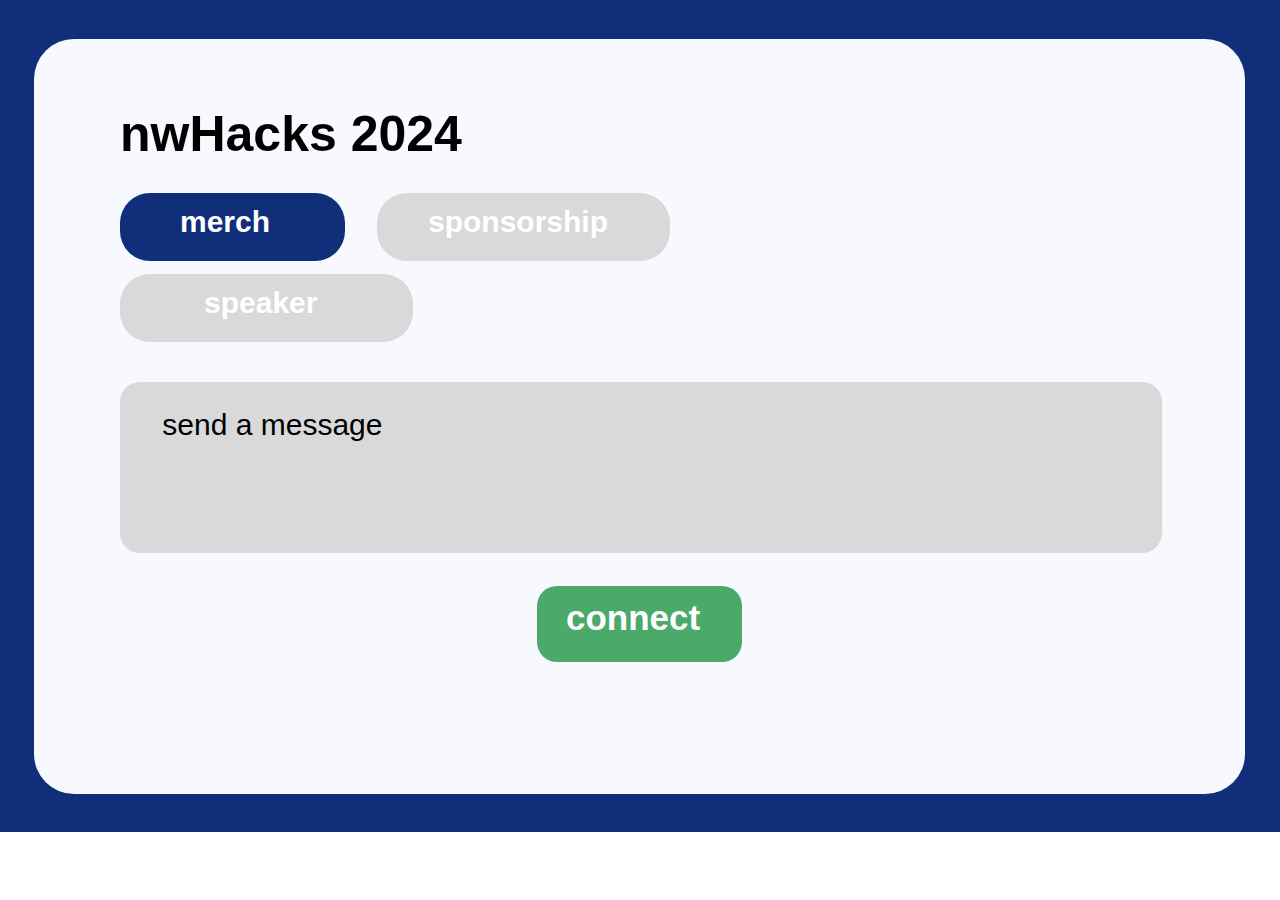
<file: nwHacks_Frontend/Connect.html>
<!DOCTYPE html>
<html lang="en">
  <head>
    <meta charset="UTF-8" />
    <meta http-equiv="X-UA-Compatible" content="IE=edge" />
    <meta name="viewport" content="width=device-width, initial-scale=1.0" />
    <link rel="stylesheet" href="vars.css" />
    <link rel="stylesheet" href="Connect.css" />

    <style>
      a,
      button,
      input,
      select,
      h1,
      h2,
      h3,
      h4,
      h5,
      * {
        box-sizing: border-box;
        margin: 0;
        padding: 0;
        border: none;
        text-decoration: none;
        appearance: none;
        background: none;

        -webkit-font-smoothing: antialiased;
      }
    </style>
    <title>Document</title>
  </head>
  <body>
    <div class="connect">
      <div class="rectangle-23"></div>
      <div class="nw-hacks-2024">nwHacks 2024</div>
      <div class="group-14">
        <div class="rectangle-34"></div>
        <div class="send-a-message">send a message</div>
      </div>
      <div class="group-6">
        <div class="rectangle-33"></div>
        <div class="connect2">connect</div>
      </div>
      <div class="group-10">
        <div class="rectangle-46"></div>
        <div class="merch">merch</div>
      </div>
      <div class="group-11">
        <div class="rectangle-47"></div>
        <div class="sponsorship">sponsorship</div>
      </div>
      <div class="group-13">
        <div class="rectangle-48"></div>
        <div class="group-12">
          <div class="speaker">speaker</div>
        </div>
      </div>
    </div>
  </body>
</html>
</file>
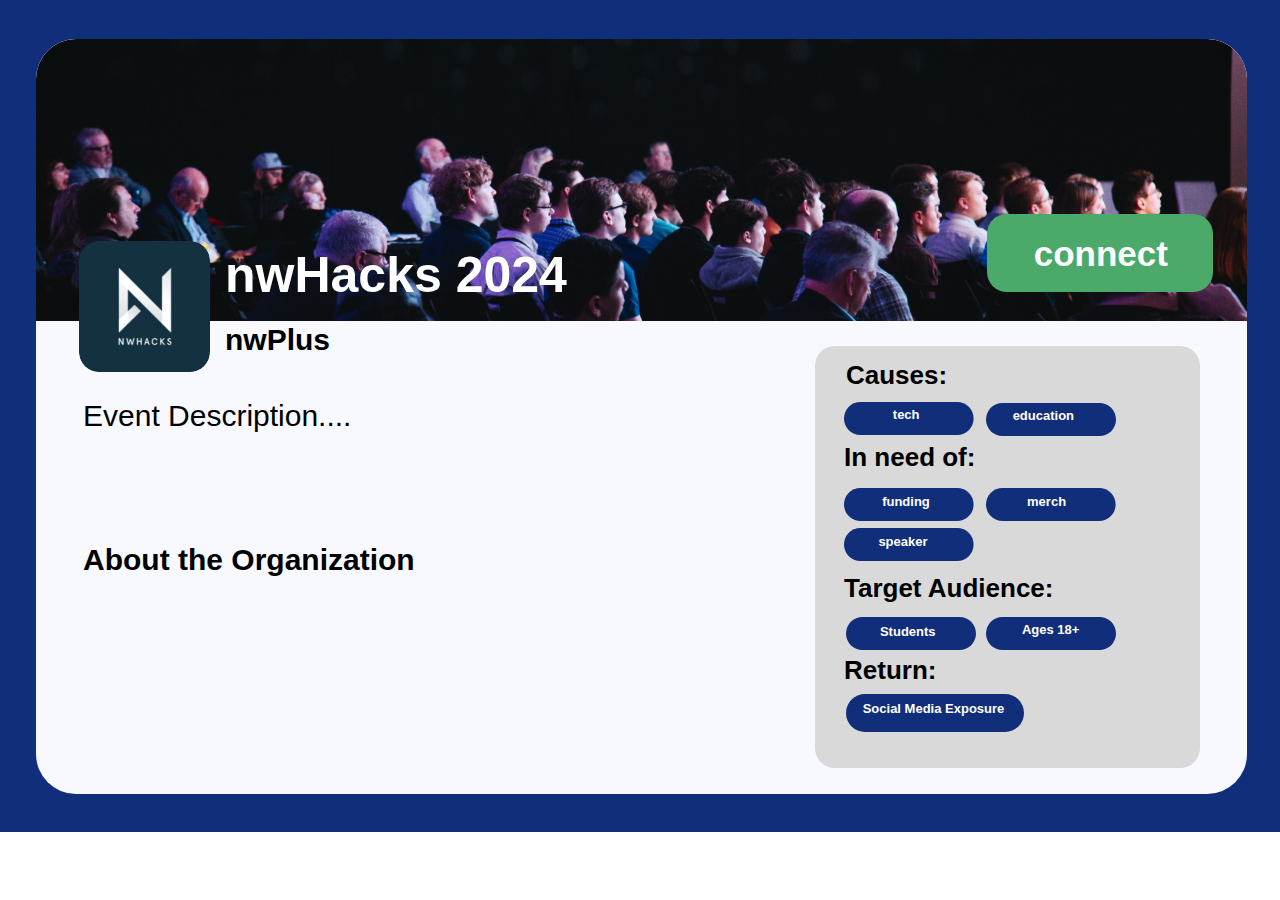
<file: nwHacks_Frontend/Event.html>
<!DOCTYPE html>
<html lang="en">
  <head>
    <meta charset="UTF-8" />
    <meta http-equiv="X-UA-Compatible" content="IE=edge" />
    <meta name="viewport" content="width=device-width, initial-scale=1.0" />
    <link rel="stylesheet" href="vars.css" />
    <link rel="stylesheet" href="Event.css" />

    <style>
      a,
      button,
      input,
      select,
      h1,
      h2,
      h3,
      h4,
      h5,
      * {
        box-sizing: border-box;
        margin: 0;
        padding: 0;
        border: none;
        text-decoration: none;
        appearance: none;
        background: none;

        -webkit-font-smoothing: antialiased;
      }
    </style>
    <title>Document</title>
  </head>
  <body>
    <div class="event-company-pov">
      <div class="rectangle-23"></div>
      <div class="about-the-organization">About the Organization</div>
      <div class="event-description">Event Description....</div>
      <div class="nw-plus">nwPlus</div>
      <svg class="rectangle-49" width="100" height="35"></svg>
      <div class="group-9">
        <div class="rectangle-34"></div>
        <div class="causes">Causes:</div>
        <div class="in-need-of">In need of:</div>
        <div class="target-audience">Target Audience:</div>
        <div class="group-1">
          <svg
            class="rectangle-40"
            width="130"
            height="33"
            viewBox="0 0 130 33"
            fill="none"
            xmlns="http://www.w3.org/2000/svg"
          >
            <path
              d="M0 16.5C0 7.3873 7.3873 0 16.5 0H113.313C122.425 0 129.813 7.3873 129.813 16.5V16.5C129.813 25.6127 122.425 33 113.313 33H16.5C7.3873 33 0 25.6127 0 16.5V16.5Z"
              fill="#112E7B"
            />
          </svg>
          <div class="tech">tech</div>
        </div>
        <div class="group-3">
          <svg
            class="rectangle-402"
            width="130"
            height="33"
            viewBox="0 0 130 33"
            fill="none"
            xmlns="http://www.w3.org/2000/svg"
          >
            <path
              d="M0 16.5C0 7.3873 7.3873 0 16.5 0H113.313C122.425 0 129.813 7.3873 129.813 16.5V16.5C129.813 25.6127 122.425 33 113.313 33H16.5C7.3873 33 0 25.6127 0 16.5V16.5Z"
              fill="#112E7B"
            />
          </svg>
          <div class="funding">funding</div>
        </div>
        <div class="group-4">
          <svg
            class="rectangle-403"
            width="130"
            height="33"
            viewBox="0 0 130 33"
            fill="none"
            xmlns="http://www.w3.org/2000/svg"
          >
            <path
              d="M0.0175781 16.5C0.0175781 7.3873 7.40488 0 16.5176 0H113.33C122.443 0 129.83 7.3873 129.83 16.5V16.5C129.83 25.6127 122.443 33 113.33 33H16.5176C7.40487 33 0.0175781 25.6127 0.0175781 16.5V16.5Z"
              fill="#112E7B"
            />
          </svg>
          <svg
            class="rectangle-42"
            width="130"
            height="33"
            viewBox="0 0 130 33"
            fill="none"
            xmlns="http://www.w3.org/2000/svg"
          >
            <path
              d="M0 16.5C0 7.3873 7.3873 0 16.5 0H113.313C122.425 0 129.813 7.3873 129.813 16.5V16.5C129.813 25.6127 122.425 33 113.313 33H16.5C7.3873 33 0 25.6127 0 16.5V16.5Z"
              fill="#112E7B"
            />
          </svg>
          <div class="merch">merch</div>
          <div class="speaker">speaker</div>
        </div>
        <div class="group-2">
          <div class="rectangle-41"></div>
          <div class="education">education</div>
        </div>
        <div class="group-6">
          <div class="rectangle-412"></div>
          <div class="group-22">
            <div class="rectangle-413"></div>
            <div class="frame-2">
              <div class="frame-3">
                <div class="ages-18">Ages 18+</div>
              </div>
            </div>
          </div>
          <div class="students">Students</div>
          <div class="group-16">
            <div class="rectangle-422"></div>
            <div class="social-media-exposure">Social Media Exposure</div>
          </div>
        </div>
        <div class="return">Return:</div>
      </div>
      <div class="unsplash-r-e-9-vg-d-t-xg-m"></div>
      <img
        class="unsplash-f-2-k-rf-qf-cqw"
        src="img/people.png"
      />
      <div class="nw-hacks-2024">nwHacks 2024</div>
      <img class="large-1" src="img/nwPlus.png" />
      <div class="group-5">
        <div class="rectangle-33"></div>
        <div class="connect">connect</div>
      </div>
    </div>
  </body>
</html>
</file>
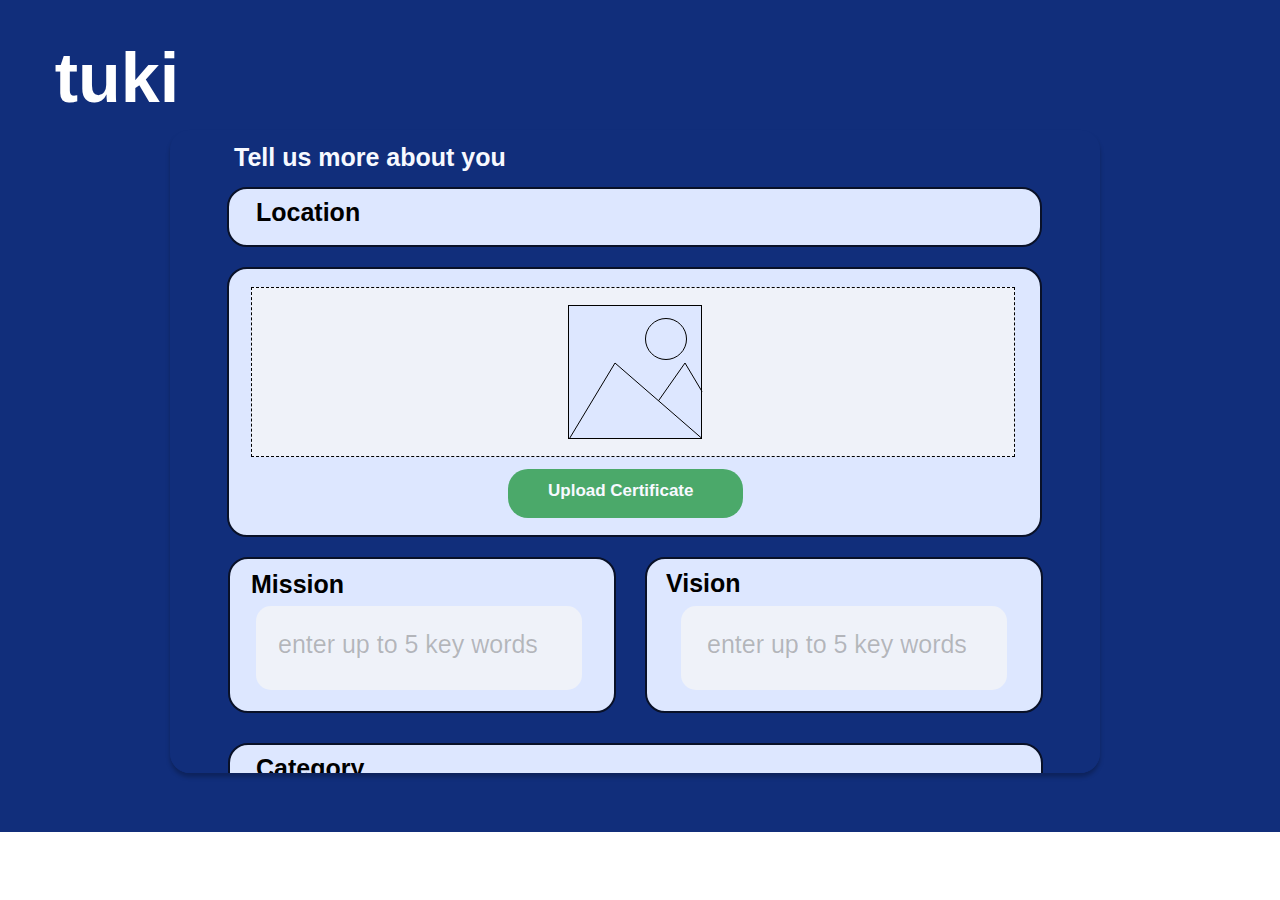
<file: nwHacks_Frontend/Get2KnowYou.html>
<!DOCTYPE html>
<html lang="en">
  <head>
    <meta charset="UTF-8" />
    <meta http-equiv="X-UA-Compatible" content="IE=edge" />
    <meta name="viewport" content="width=device-width, initial-scale=1.0" />
    <link rel="stylesheet" href="vars.css" />
    <link rel="stylesheet" href="Get2KnowYou.css" />

    <style>
      a,
      button,
      input,
      select,
      h1,
      h2,
      h3,
      h4,
      h5,
      * {
        box-sizing: border-box;
        margin: 0;
        padding: 0;
        border: none;
        text-decoration: none;
        appearance: none;
        background: none;

        -webkit-font-smoothing: antialiased;
      }
    </style>
    <title>Document</title>
  </head>
  <body>
    <div class="get-to-know-you">
      <div class="questionaire">
        <div class="location">
          <div class="rectangle-27"></div>
          <div class="location2">Location</div>
        </div>
        <div class="mission">
          <div class="rectangle-272"></div>
          <div class="mission2">Mission</div>
          <div class="text-box">
            <div class="text-box2"></div>
            <div class="enter-up-to-5-key-words">Enter up to 5 key words</div>
          </div>
        </div>
        <div class="vision">
          <div class="rectangle-28"></div>
          <div class="text-box">
            <div class="text-box3"></div>
            <div class="enter-up-to-5-key-words2">Enter up to 5 key words</div>
          </div>
          <div class="vision2">Vision</div>
        </div>
        <div class="upload-certificate">
          <div class="rectangle-282"></div>
          <div class="rectangle-29"></div>
          <svg
            class="photo"
            width="134"
            height="134"
            viewBox="0 0 134 134"
            fill="none"
            xmlns="http://www.w3.org/2000/svg"
          >
            <rect
              x="0.5"
              y="0.5"
              width="133"
              height="133"
              fill="#DDE7FF"
              stroke="black"
            />
            <path
              d="M1.5 133.5L47 58L90.5 95.75M134 133.5L90.5 95.75M90.5 95.75L117 58L134 86.5"
              stroke="black"
            />
            <circle cx="98" cy="34" r="20.5" fill="#DDE7FF" stroke="black" />
          </svg>
          <div class="upload">
            <div class="rectangle-32"></div>
            <div class="upload-certificate2">Upload Certificate</div>
          </div>
        </div>
        <div class="category">
          <div class="rectangle-283"></div>
          <div class="category2">
            <span>
              <span class="category-2-span">Category</span>
            </span>
          </div>
        </div>
        <div class="next">
          <div class="rectangle-36"></div>
          <div class="next2">Next</div>
        </div>
        <div class="tell-us-more-about-you">Tell us more about you</div>
      </div>
      <div class="tuki">tuki</div>
    </div>
  </body>
</html>
</file>
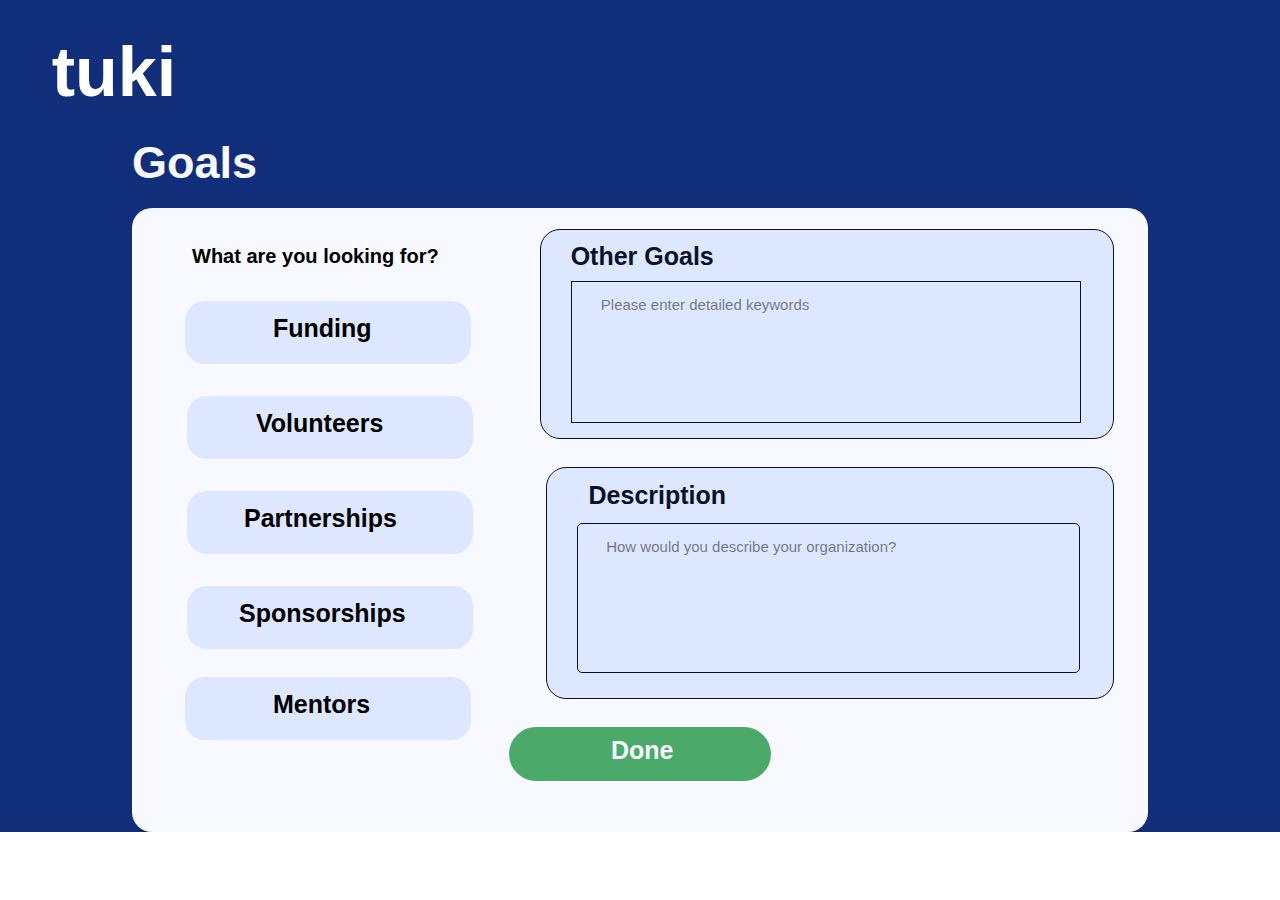
<file: nwHacks_Frontend/OrganizationGoals.html>
<!DOCTYPE html>
<html lang="en">
  <head>
    <meta charset="UTF-8" />
    <meta http-equiv="X-UA-Compatible" content="IE=edge" />
    <meta name="viewport" content="width=device-width, initial-scale=1.0" />
    <link rel="stylesheet" href="vars.css" />
    <link rel="stylesheet" href="OrganizationGoals.css" />

    <style>
      a,
      button,
      input,
      select,
      h1,
      h2,
      h3,
      h4,
      h5,
      * {
        box-sizing: border-box;
        margin: 0;
        padding: 0;
        border: none;
        text-decoration: none;
        appearance: none;
        background: none;

        -webkit-font-smoothing: antialiased;
      }
    </style>
    <title>Document</title>
  </head>
  <body>
    <div class="get-to-know-you-finder-investor">
      <div class="tuki">
        <div class="tuki2">tuki</div>
      </div>
      <div class="questionaire">
        <div class="others">
          <div class="rectangle-38"></div>
          <div class="other-goals">Other Goals</div>
          <div class="text-box">
            <div class="rectangle-42"></div>
            <div class="please-enter-detailed-keywords">
              Please enter detailed keywords
            </div>
          </div>
        </div>
        <div class="description">
          <div class="rectangle-43"></div>
          <div class="rectangle-44"></div>
          <div class="description2">Description</div>
          <div class="how-would-you-describe-your-organization">
            <span>
              <span class="how-would-you-describe-your-organization-span">
                How
              </span>
              <span class="how-would-you-describe-your-organization-span2">
                would you describe your organization?
              </span>
            </span>
          </div>
        </div>
        <div class="next">
          <div class="rectangle-36"></div>
          <div class="done">Done</div>
        </div>
        <div class="hover">
          <div class="rectangle-382"></div>
          <div class="mentors">Mentors</div>
        </div>
        <div class="hover2">
          <div class="rectangle-382"></div>
          <div class="mentors2">Sponsorships</div>
        </div>
        <div class="hover3">
          <div class="rectangle-382"></div>
          <div class="mentors3">Partnerships</div>
        </div>
        <div class="hover4">
          <div class="rectangle-382"></div>
          <div class="mentors4">Volunteers</div>
        </div>
        <div class="hover5">
          <div class="rectangle-382"></div>
          <div class="mentors5">Funding</div>
        </div>
        <div class="what-are-you-looking-for">What are you looking for?</div>
      </div>
      <div class="goals">Goals</div>
    </div>
  </body>
</html>
</file>
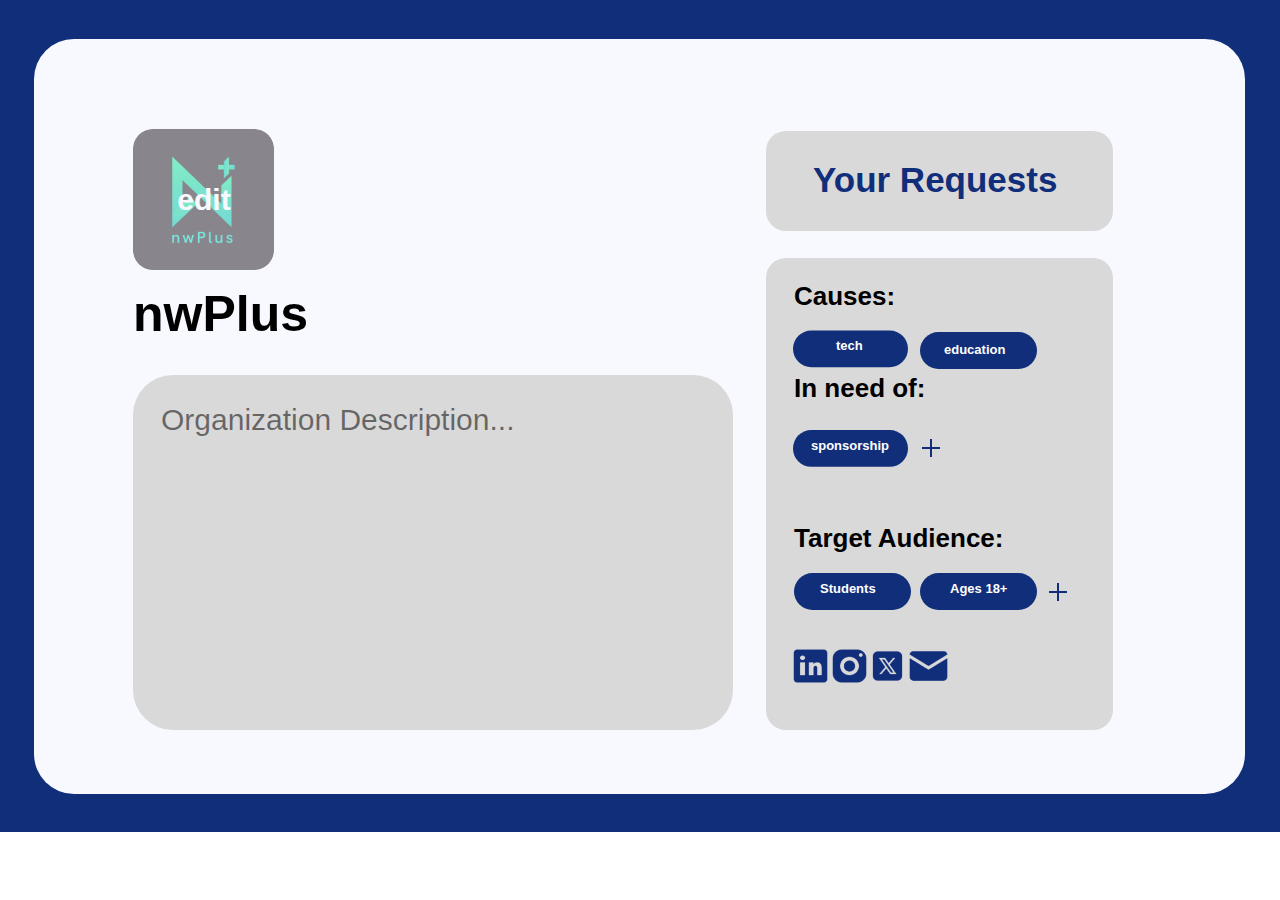
<file: nwHacks_Frontend/ProfilePage2.html>
<!DOCTYPE html>
<html lang="en">
  <head>
    <meta charset="UTF-8" />
    <meta http-equiv="X-UA-Compatible" content="IE=edge" />
    <meta name="viewport" content="width=device-width, initial-scale=1.0" />
    <link rel="stylesheet" href="vars.css" />
    <link rel="stylesheet" href="ProfilePage2.css" />

    <style>
      a,
      button,
      input,
      select,
      h1,
      h2,
      h3,
      h4,
      h5,
      * {
        box-sizing: border-box;
        margin: 0;
        padding: 0;
        border: none;
        text-decoration: none;
        appearance: none;
        background: none;

        -webkit-font-smoothing: antialiased;
      }
    </style>
    <title>Document</title>
  </head>
  <body>
    <div class="profile-page">
      <div class="rectangle-50"></div>
      <img
        class="_1-e-8-ghp-9-xebup-hdhzm-yu-2-dz-a-2"
        src="img/nwPlusLogo.png"
      />
      <div class="rectangle-62"></div>
      <div class="edit">edit</div>
      <div class="nw-plus">nwPlus</div>
      <div class="group-17">
        <div class="rectangle-34"></div>
        <div class="causes">Causes:</div>
        <div class="in-need-of">In need of:</div>
        <div class="target-audience">Target Audience:</div>
        <div class="group-1">
          <svg
            class="rectangle-40"
            width="117"
            height="38"
            viewBox="0 0 117 38"
            fill="none"
            xmlns="http://www.w3.org/2000/svg"
          >
            <path
              d="M0 19.1175C0 8.8029 8.36165 0.441254 18.6763 0.441254H98.3237C108.638 0.441254 117 8.8029 117 19.1175V19.1175C117 29.4321 108.638 37.7938 98.3237 37.7938H18.6763C8.36165 37.7938 0 29.4321 0 19.1175V19.1175Z"
              fill="#112E7B"
            />
          </svg>
          <div class="tech">tech</div>
        </div>
        <div class="group-3">
          <svg
            class="rectangle-402"
            width="117"
            height="38"
            viewBox="0 0 117 38"
            fill="none"
            xmlns="http://www.w3.org/2000/svg"
          >
            <path
              d="M0 18.7242C0 8.4096 8.36165 0.0479584 18.6763 0.0479584H98.3237C108.638 0.0479584 117 8.4096 117 18.7242V18.7242C117 29.0388 108.638 37.4005 98.3237 37.4005H18.6763C8.36165 37.4005 0 29.0388 0 18.7242V18.7242Z"
              fill="#112E7B"
            />
          </svg>
          <div class="sponsorship">sponsorship</div>
        </div>
        <div class="group-2">
          <div class="rectangle-41"></div>
          <div class="education">education</div>
        </div>
        <div class="group-6">
          <div class="rectangle-412"></div>
          <div class="group-22">
            <div class="rectangle-413"></div>
            <div class="frame-2">
              <div class="frame-3">
                <div class="ages-18">Ages 18+</div>
              </div>
            </div>
          </div>
          <div class="students">Students</div>
        </div>
        <img class="linked-in" src="img/linkedin.png" />
        <img class="instagram" src="img/instagram.png" />
        <img class="email" src="img/email.png" />
        <img class="twitter-x" src="img/Twitter.png" />
      </div>
      <img class="plus-math" src="img/PlusMath1.png" />
      <img class="plus-math2" src="img/PlusMath2.png" />
      <div class="rectangle-64"></div>
      <div class="organization-description">Organization Description...</div>
      <div class="group-28">
        <div class="rectangle-65"></div>
        <div class="your-requests">Your Requests</div>
      </div>
    </div>
  </body>
</html>
</file>
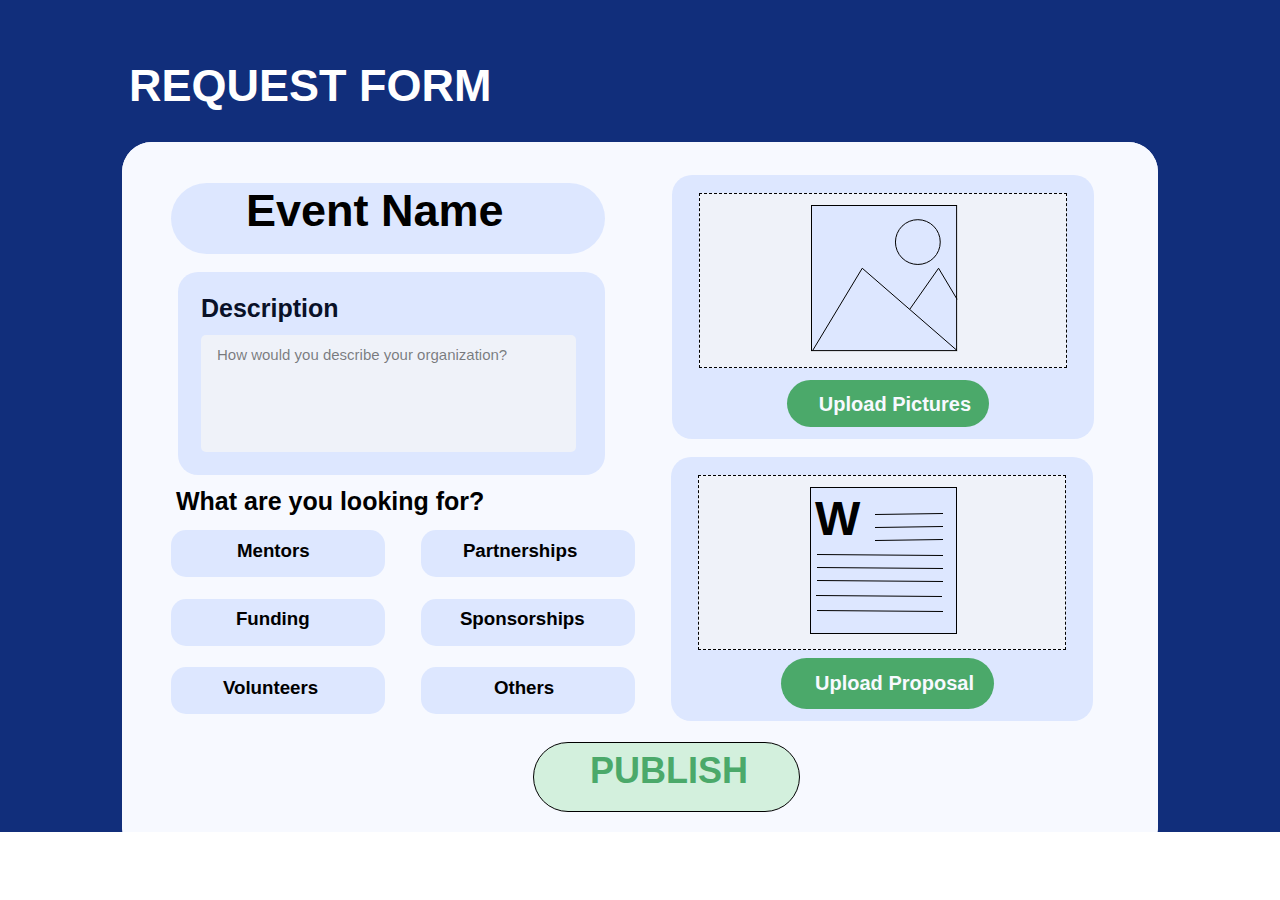
<file: nwHacks_Frontend/RequestForm.html>
<!DOCTYPE html>
<html lang="en">
  <head>
    <meta charset="UTF-8" />
    <meta http-equiv="X-UA-Compatible" content="IE=edge" />
    <meta name="viewport" content="width=device-width, initial-scale=1.0" />
    <link rel="stylesheet" href="vars.css" />
    <link rel="stylesheet" href="RequestForm.css" />

    <style>
      a,
      button,
      input,
      select,
      h1,
      h2,
      h3,
      h4,
      h5,
      * {
        box-sizing: border-box;
        margin: 0;
        padding: 0;
        border: none;
        text-decoration: none;
        appearance: none;
        background: none;

        -webkit-font-smoothing: antialiased;
      }
    </style>
    <title>Document</title>
  </head>
  <body>
    <div class="request-form">
      <div class="frame-4">
        <div class="upload-pictures">
          <div class="rectangle-28"></div>
          <div class="rectangle-29"></div>
          <svg
            class="photo"
            width="147"
            height="147"
            viewBox="0 0 147 147"
            fill="none"
            xmlns="http://www.w3.org/2000/svg"
          >
            <rect
              x="0.5"
              y="0.5"
              width="145.553"
              height="145.553"
              fill="#DDE7FF"
              stroke="black"
            />
            <path
              d="M1.64062 146.006L51.403 63.4333L98.9781 104.72M146.553 146.006L98.9781 104.72M98.9781 104.72L127.961 63.4333L146.553 94.6032"
              stroke="black"
            />
            <circle
              cx="107.181"
              cy="37.1851"
              r="22.4673"
              fill="#DDE7FF"
              stroke="black"
            />
          </svg>
          <div class="upload">
            <div class="rectangle-32"></div>
            <div class="upload-pictures2">Upload Pictures</div>
          </div>
        </div>
        <div class="upload-proposal">
          <div class="rectangle-282"></div>
          <div class="rectangle-292"></div>
          <div class="document">
            <div class="rectangle-302"></div>
            <div class="w">W</div>
            <div class="line-5"></div>
            <div class="line-6"></div>
            <div class="line-7"></div>
            <div class="line-8"></div>
            <div class="line-9"></div>
            <div class="line-10"></div>
            <div class="line-11"></div>
            <div class="line-12"></div>
          </div>
          <div class="upload2">
            <div class="rectangle-322"></div>
            <div class="upload-proposal2">Upload Proposal</div>
          </div>
        </div>
        <div class="what-are-you-looking-for">What are you looking for?</div>
        <div class="description">
          <div class="rectangle-43"></div>
          <div class="rectangle-44"></div>
          <div class="description2">Description</div>
          <div class="how-would-you-describe-your-organization">
            <span>
              <span class="how-would-you-describe-your-organization-span">
                How
              </span>
              <span class="how-would-you-describe-your-organization-span2">
                would you describe your organization?
              </span>
            </span>
          </div>
        </div>
        <div class="name">
          <div class="rectangle-48"></div>
          <div class="event-name">Event Name</div>
        </div>
        <div class="hover">
          <div class="rectangle-38"></div>
          <div class="mentors">Mentors</div>
        </div>
        <div class="hover2">
          <div class="rectangle-38"></div>
          <div class="mentors2">Funding</div>
        </div>
        <div class="hover3">
          <div class="rectangle-38"></div>
          <div class="mentors3">Volunteers</div>
        </div>
        <div class="hover4">
          <div class="rectangle-38"></div>
          <div class="mentors4">Partnerships</div>
        </div>
        <div class="hover5">
          <div class="rectangle-38"></div>
          <div class="mentors5">Sponsorships</div>
        </div>
        <div class="hover6">
          <div class="rectangle-38"></div>
          <div class="mentors6">Others</div>
        </div>
        <div class="component-1">
          <div class="rectangle-59"></div>
          <div class="button">PUBLISH</div>
        </div>
      </div>
      <div class="frame-5">
        <div class="upload-pictures">
          <div class="rectangle-28"></div>
          <div class="rectangle-29"></div>
          <svg
            class="photo2"
            width="147"
            height="147"
            viewBox="0 0 147 147"
            fill="none"
            xmlns="http://www.w3.org/2000/svg"
          >
            <rect
              x="0.5"
              y="0.5"
              width="145.553"
              height="145.553"
              fill="#DDE7FF"
              stroke="black"
            />
            <path
              d="M1.64062 146.006L51.403 63.4333L98.9781 104.72M146.553 146.006L98.9781 104.72M98.9781 104.72L127.961 63.4333L146.553 94.6032"
              stroke="black"
            />
            <circle
              cx="107.181"
              cy="37.1851"
              r="22.4673"
              fill="#DDE7FF"
              stroke="black"
            />
          </svg>
          <div class="upload">
            <div class="rectangle-32"></div>
            <div class="upload-pictures2">Upload Pictures</div>
          </div>
        </div>
        <div class="upload-proposal">
          <div class="rectangle-282"></div>
          <div class="rectangle-292"></div>
          <div class="document">
            <div class="rectangle-302"></div>
            <div class="w">W</div>
            <div class="line-5"></div>
            <div class="line-6"></div>
            <div class="line-7"></div>
            <div class="line-8"></div>
            <div class="line-9"></div>
            <div class="line-10"></div>
            <div class="line-11"></div>
            <div class="line-12"></div>
          </div>
          <div class="upload2">
            <div class="rectangle-322"></div>
            <div class="upload-proposal2">Upload Proposal</div>
          </div>
        </div>
        <div class="what-are-you-looking-for">What are you looking for?</div>
        <div class="description">
          <div class="rectangle-43"></div>
          <div class="rectangle-44"></div>
          <div class="description2">Description</div>
          <div class="how-would-you-describe-your-organization">
            <span>
              <span class="how-would-you-describe-your-organization-span3">
                How
              </span>
              <span class="how-would-you-describe-your-organization-span4">
                would you describe your organization?
              </span>
            </span>
          </div>
        </div>
        <div class="name">
          <div class="rectangle-48"></div>
          <div class="event-name">Event Name</div>
        </div>
        <div class="hover">
          <div class="rectangle-38"></div>
          <div class="mentors">Mentors</div>
        </div>
        <div class="hover2">
          <div class="rectangle-38"></div>
          <div class="mentors2">Funding</div>
        </div>
        <div class="hover3">
          <div class="rectangle-38"></div>
          <div class="mentors3">Volunteers</div>
        </div>
        <div class="hover4">
          <div class="rectangle-38"></div>
          <div class="mentors4">Partnerships</div>
        </div>
        <div class="hover5">
          <div class="rectangle-38"></div>
          <div class="mentors5">Sponsorships</div>
        </div>
        <div class="hover6">
          <div class="rectangle-38"></div>
          <div class="mentors6">Others</div>
        </div>
        <div class="component-1">
          <div class="rectangle-59"></div>
          <div class="button">PUBLISH</div>
        </div>
      </div>
      <div class="request-form2">REQUEST FORM</div>
    </div>
  </body>
</html>
</file>
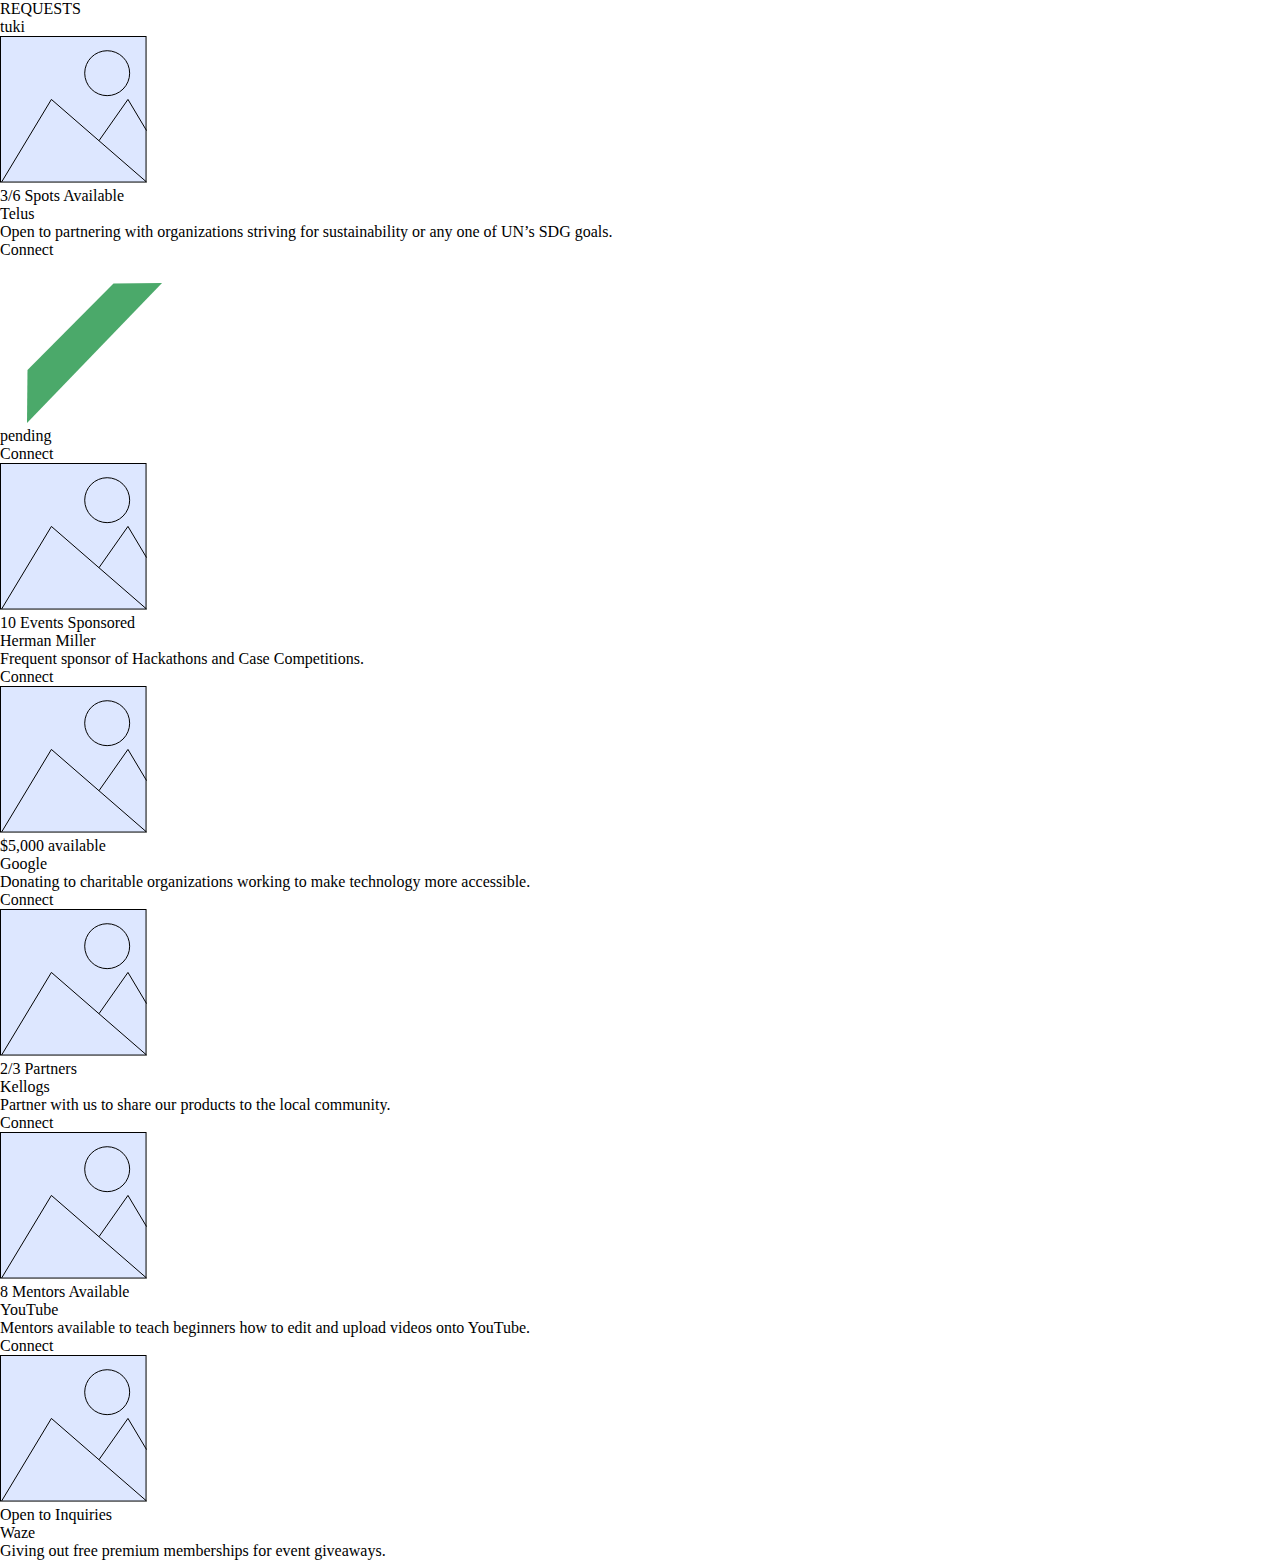
<file: nwHacks_Frontend/RequestOrg.html>
<!DOCTYPE html>
<html lang="en">
  <head>
    <meta charset="UTF-8" />
    <meta http-equiv="X-UA-Compatible" content="IE=edge" />
    <meta name="viewport" content="width=device-width, initial-scale=1.0" />
    <link rel="stylesheet" href="vars.css" />
    <link rel="stylesheet" href="RequestOrg.html" />

    <style>
      a,
      button,
      input,
      select,
      h1,
      h2,
      h3,
      h4,
      h5,
      * {
        box-sizing: border-box;
        margin: 0;
        padding: 0;
        border: none;
        text-decoration: none;
        appearance: none;
        background: none;

        -webkit-font-smoothing: antialiased;
      }
    </style>
    <title>Document</title>
  </head>
  <body>
    <div class="requests-organization">
      <div class="group-7">
        <div class="rectangle-2"></div>
        <div class="rectangle-3"></div>
        <div class="rectangle-5"></div>
        <div class="rectangle-6"></div>
        <div class="rectangle-7"></div>
        <div class="rectangle-4"></div>
        <div class="requests">REQUESTS</div>
      </div>
      <div class="tuki">
        <div class="tuki2">tuki</div>
      </div>
      <div class="project-detail">
        <svg
          class="photo"
          width="147"
          height="147"
          viewBox="0 0 147 147"
          fill="none"
          xmlns="http://www.w3.org/2000/svg"
        >
          <rect
            x="0.5"
            y="0.5"
            width="145.553"
            height="145.553"
            fill="#DDE7FF"
            stroke="black"
          />
          <path
            d="M1.64062 146.006L51.403 63.4334L98.9781 104.72M146.553 146.006L98.9781 104.72M98.9781 104.72L127.961 63.4334L146.553 94.6032"
            stroke="black"
          />
          <circle
            cx="107.181"
            cy="37.1851"
            r="22.4673"
            fill="#DDE7FF"
            stroke="black"
          />
        </svg>
        <div class="_1-258-00-2-500-00">3/6 Spots Available</div>
        <div class="doctors-without-borders">Telus</div>
        <div
          class="reduce-healthcare-disparities-in-gaza-by-sending-healthcare-supplies-and-medical-personnel-on-a-2-week-mission-trip"
        >
          Open to partnering with organizations striving for sustainability or
          any one of UN’s SDG goals.
        </div>
        <div class="progress-bar">
          <div class="rectangle-57"></div>
          <div class="rectangle-56"></div>
        </div>
        <div class="connect">
          <div class="rectangle-58"></div>
          <div class="connect2">Connect</div>
        </div>
      </div>
      <svg
        class="rectangle-61"
        width="165"
        height="164"
        viewBox="0 0 165 164"
        fill="none"
        xmlns="http://www.w3.org/2000/svg"
      >
        <path
          d="M27.4954 110.995L113.5 24.5L162.046 24.0463L27 164L27.4954 110.995Z"
          fill="#4BA96A"
        />
      </svg>
      <div class="pending">pending</div>
      <div class="red-cross">
        <div class="connect3">
          <div class="rectangle-58"></div>
          <div class="connect2">Connect</div>
        </div>
        <svg
          class="photo2"
          width="147"
          height="147"
          viewBox="0 0 147 147"
          fill="none"
          xmlns="http://www.w3.org/2000/svg"
        >
          <rect
            x="0.5"
            y="0.5"
            width="145.553"
            height="145.553"
            fill="#DDE7FF"
            stroke="black"
          />
          <path
            d="M1.64062 146.006L51.403 63.4334L98.9781 104.72M146.553 146.006L98.9781 104.72M98.9781 104.72L127.961 63.4334L146.553 94.6032"
            stroke="black"
          />
          <circle
            cx="107.181"
            cy="37.1851"
            r="22.4673"
            fill="#DDE7FF"
            stroke="black"
          />
        </svg>
        <div class="_10-events-sponsored">10 Events Sponsored</div>
        <div class="herman-miller">Herman Miller</div>
        <div class="frequent-sponsor-of-hackathons-and-case-competitions">
          Frequent sponsor of Hackathons and Case Competitions.
        </div>
        <div class="progress-bar2">
          <div class="rectangle-572"></div>
          <div class="rectangle-562"></div>
        </div>
      </div>
      <div class="ronald-mcdonald">
        <div class="connect4">
          <div class="rectangle-58"></div>
          <div class="connect2">Connect</div>
        </div>
        <svg
          class="photo3"
          width="147"
          height="147"
          viewBox="0 0 147 147"
          fill="none"
          xmlns="http://www.w3.org/2000/svg"
        >
          <rect
            x="0.5"
            y="0.5"
            width="145.553"
            height="145.553"
            fill="#DDE7FF"
            stroke="black"
          />
          <path
            d="M1.64062 146.006L51.403 63.4334L98.9781 104.72M146.553 146.006L98.9781 104.72M98.9781 104.72L127.961 63.4334L146.553 94.6032"
            stroke="black"
          />
          <circle
            cx="107.181"
            cy="37.1851"
            r="22.4673"
            fill="#DDE7FF"
            stroke="black"
          />
        </svg>
        <div class="_5-000-available">$5,000 available</div>
        <div class="google">Google</div>
        <div
          class="donating-to-charitable-organizations-working-to-make-technology-more-accessible"
        >
          Donating to charitable organizations working to make technology more
          accessible.
        </div>
        <div class="progress-bar2">
          <div class="rectangle-573"></div>
          <div class="rectangle-563"></div>
        </div>
      </div>
      <div class="nw-hacks">
        <div class="connect5">
          <div class="rectangle-58"></div>
          <div class="connect2">Connect</div>
        </div>
        <svg
          class="photo4"
          width="147"
          height="147"
          viewBox="0 0 147 147"
          fill="none"
          xmlns="http://www.w3.org/2000/svg"
        >
          <rect
            x="0.5"
            y="0.5"
            width="145.553"
            height="145.553"
            fill="#DDE7FF"
            stroke="black"
          />
          <path
            d="M1.64062 146.006L51.403 63.4334L98.9781 104.72M146.553 146.006L98.9781 104.72M98.9781 104.72L127.961 63.4334L146.553 94.6032"
            stroke="black"
          />
          <circle
            cx="107.181"
            cy="37.1851"
            r="22.4673"
            fill="#DDE7FF"
            stroke="black"
          />
        </svg>
        <div class="_2-3-partners">2/3 Partners</div>
        <div class="kellogs">Kellogs</div>
        <div
          class="partner-with-us-to-share-our-products-to-the-local-community"
        >
          Partner with us to share our products to the local community.
        </div>
        <div class="progress-bar2">
          <div class="rectangle-574"></div>
          <div class="rectangle-564"></div>
        </div>
      </div>
      <div class="food-bank">
        <div class="connect6">
          <div class="rectangle-58"></div>
          <div class="connect2">Connect</div>
        </div>
        <svg
          class="photo5"
          width="147"
          height="147"
          viewBox="0 0 147 147"
          fill="none"
          xmlns="http://www.w3.org/2000/svg"
        >
          <rect
            x="0.5"
            y="0.5"
            width="145.553"
            height="145.553"
            fill="#DDE7FF"
            stroke="black"
          />
          <path
            d="M1.64062 146.006L51.403 63.4334L98.9781 104.72M146.553 146.006L98.9781 104.72M98.9781 104.72L127.961 63.4334L146.553 94.6032"
            stroke="black"
          />
          <circle
            cx="107.181"
            cy="37.1851"
            r="22.4673"
            fill="#DDE7FF"
            stroke="black"
          />
        </svg>
        <div class="_8-mentors-available">8 Mentors Available</div>
        <div class="you-tube">YouTube</div>
        <div
          class="mentors-available-to-teach-beginners-how-to-edit-and-upload-videos-onto-you-tube"
        >
          Mentors available to teach beginners how to edit and upload videos
          onto YouTube.
        </div>
        <div class="progress-bar2">
          <div class="rectangle-575"></div>
          <div class="rectangle-565"></div>
        </div>
      </div>
      <div class="girl-smarts-4-tech">
        <div class="connect7">
          <div class="rectangle-58"></div>
          <div class="connect2">Connect</div>
        </div>
        <svg
          class="photo6"
          width="147"
          height="147"
          viewBox="0 0 147 147"
          fill="none"
          xmlns="http://www.w3.org/2000/svg"
        >
          <rect
            x="0.5"
            y="0.5"
            width="145.553"
            height="145.553"
            fill="#DDE7FF"
            stroke="black"
          />
          <path
            d="M1.64062 146.006L51.403 63.4334L98.9781 104.72M146.553 146.006L98.9781 104.72M98.9781 104.72L127.961 63.4334L146.553 94.6032"
            stroke="black"
          />
          <circle
            cx="107.181"
            cy="37.1851"
            r="22.4673"
            fill="#DDE7FF"
            stroke="black"
          />
        </svg>
        <div class="open-to-inquiries">Open to Inquiries</div>
        <div class="waze">Waze</div>
        <div class="giving-out-free-premium-memberships-for-event-giveaways">
          Giving out free premium memberships for event giveaways.
        </div>
        <div class="progress-bar2">
          <div class="rectangle-576"></div>
          <div class="rectangle-566"></div>
        </div>
      </div>
    </div>
  </body>
</html>
</file>
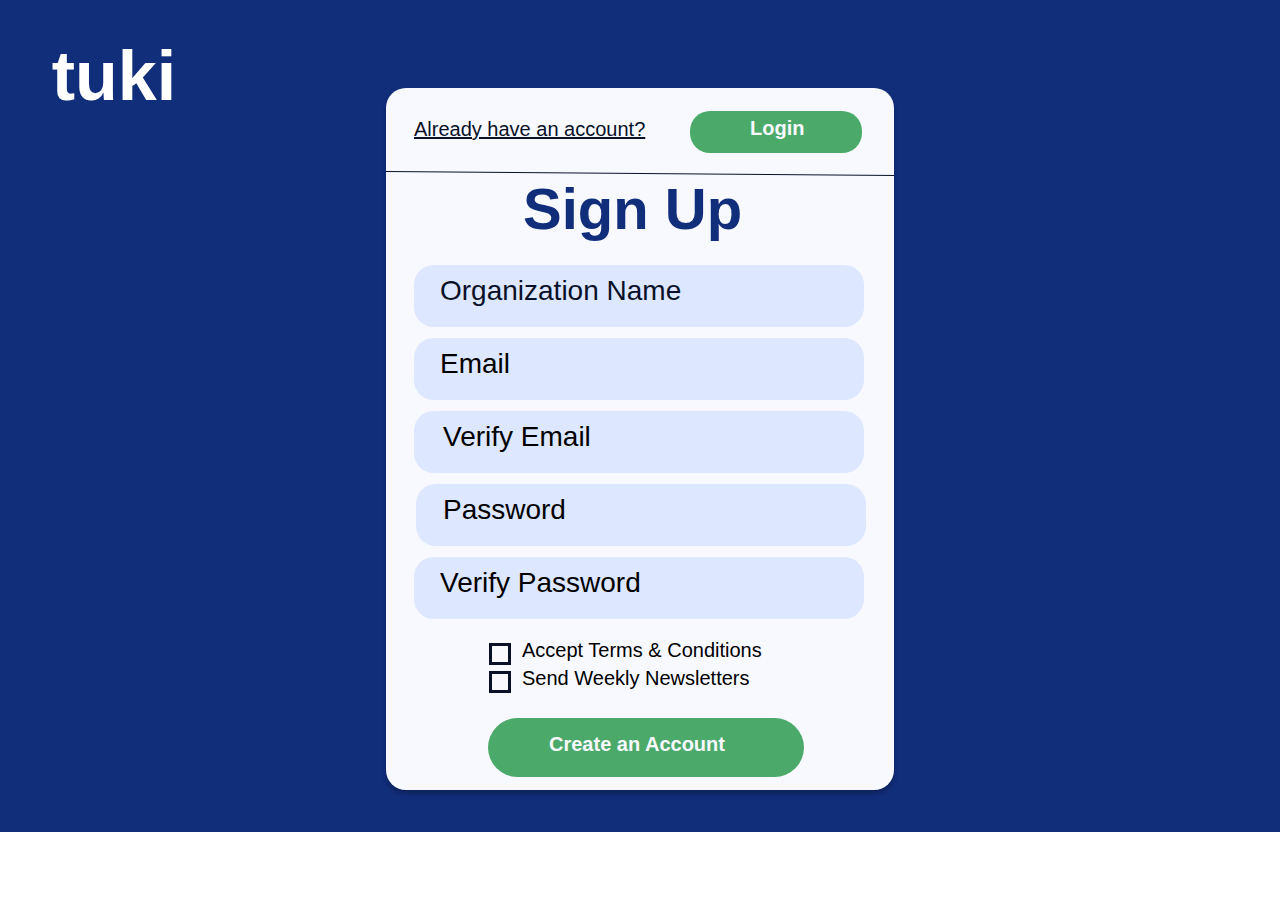
<file: nwHacks_Frontend/SignUp.html>
<!DOCTYPE html>
<html lang="en">
  <head>
    <meta charset="UTF-8" />
    <meta http-equiv="X-UA-Compatible" content="IE=edge" />
    <meta name="viewport" content="width=device-width, initial-scale=1.0" />
    <link rel="stylesheet" href="vars.css" />
    <link rel="stylesheet" href="SignUp.css" />

    <style>
      a,
      button,
      input,
      select,
      h1,
      h2,
      h3,
      h4,
      h5,
      * {
        box-sizing: border-box;
        margin: 0;
        padding: 0;
        border: none;
        text-decoration: none;
        appearance: none;
        background: none;

        -webkit-font-smoothing: antialiased;
      }
    </style>
    <title>Document</title>
  </head>
  <body>
    <div class="sign-up-1">
      <div class="sign-up">
        <div class="create-an-account">
          <div class="rectangle-26"></div>
          <div class="create-an-account2">Create an Account</div>
        </div>
        <div class="organization-name">
          <div class="rectangle-9"></div>
          <div class="organization-name2">Organization Name</div>
        </div>
        <div class="password">
          <div class="rectangle-11"></div>
          <div class="password2">Password</div>
        </div>
        <div class="email">
          <div class="rectangle-10"></div>
          <div class="email2">Email</div>
        </div>
        <div class="verify-email">
          <div class="rectangle-23"></div>
          <div class="verify-email2">Verify Email</div>
        </div>
        <div class="verify-password">
          <div class="rectangle-12"></div>
          <div class="verify-password2">Verify Password</div>
        </div>
        <div class="newsletter">
          <div class="send-weekly-newsletters">Send Weekly Newsletters</div>
          <div class="component-2">
            <div class="rectangle-24"></div>
          </div>
        </div>
        <div class="terms-conditions">
          <div class="accept-terms-conditions">
            Accept Terms &amp; Conditions
          </div>
          <div class="component-22">
            <div class="rectangle-24"></div>
          </div>
        </div>
        <div class="login">
          <div class="already-have-an-account">Already have an account?</div>
          <div class="rectangle-22"></div>
          <div class="login2">Login</div>
        </div>
        <div class="sign-up2">Sign Up</div>
        <div class="line-3"></div>
      </div>
      <div class="tuki">
        <div class="tuki2">tuki</div>
      </div>
    </div>
  </body>
</html>
</file>
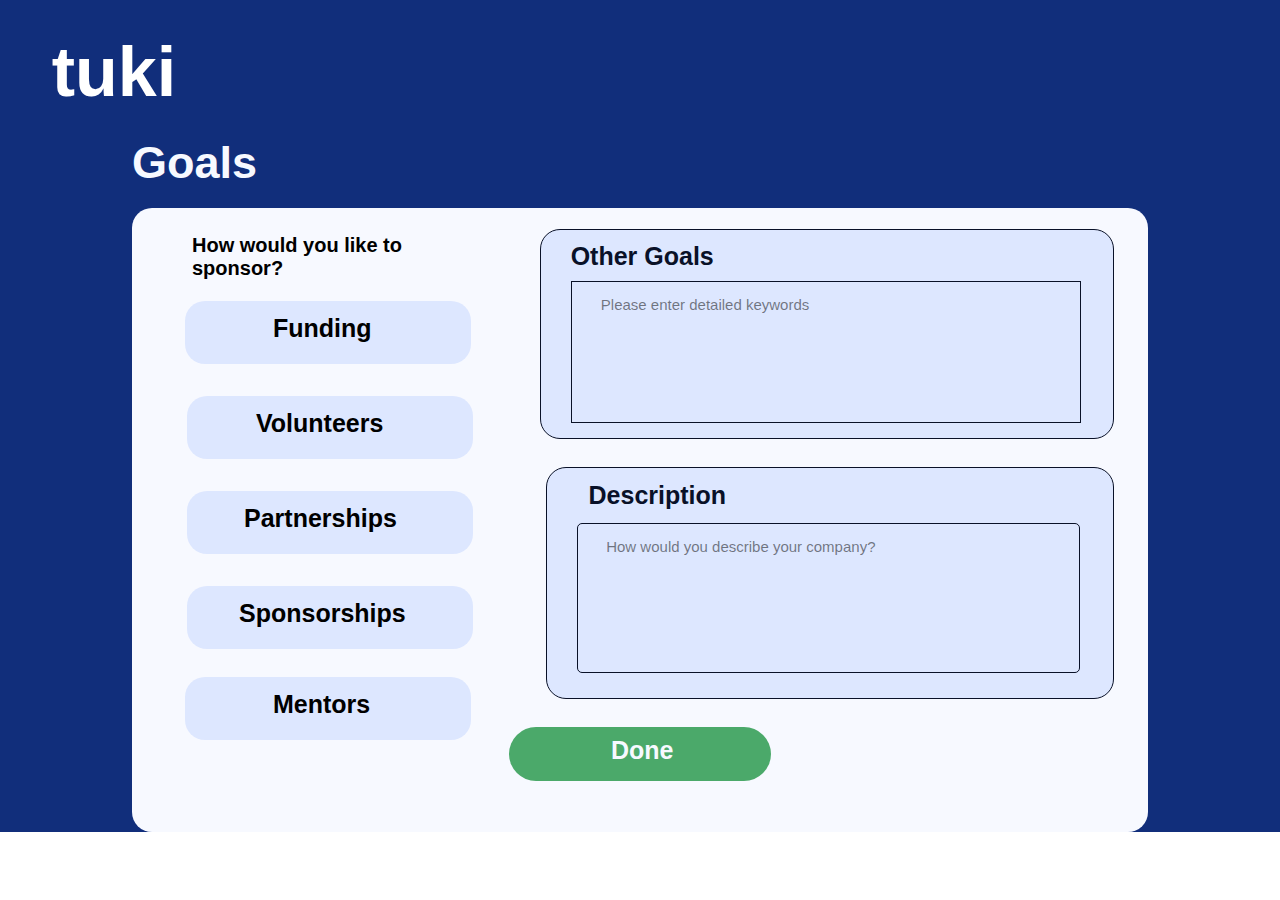
<file: nwHacks_Frontend/SponsorGoals.html>
<!DOCTYPE html>
<html lang="en">
  <head>
    <meta charset="UTF-8" />
    <meta http-equiv="X-UA-Compatible" content="IE=edge" />
    <meta name="viewport" content="width=device-width, initial-scale=1.0" />
    <link rel="stylesheet" href="vars.css" />
    <link rel="stylesheet" href="SponsorGoals.css" />

    <style>
      a,
      button,
      input,
      select,
      h1,
      h2,
      h3,
      h4,
      h5,
      * {
        box-sizing: border-box;
        margin: 0;
        padding: 0;
        border: none;
        text-decoration: none;
        appearance: none;
        background: none;

        -webkit-font-smoothing: antialiased;
      }
    </style>
    <title>Document</title>
  </head>
  <body>
    <div class="get-to-know-you-finder-investor">
      <div class="tuki">
        <div class="tuki2">tuki</div>
      </div>
      <div class="questionaire">
        <div class="others">
          <div class="rectangle-38"></div>
          <div class="other-goals">Other Goals</div>
          <div class="text-box">
            <div class="rectangle-42"></div>
            <div class="please-enter-detailed-keywords">
              Please enter detailed keywords
            </div>
          </div>
        </div>
        <div class="description">
          <div class="rectangle-43"></div>
          <div class="rectangle-44"></div>
          <div class="description2">Description</div>
          <div class="how-would-you-describe-your-company">
            <span>
              <span class="how-would-you-describe-your-company-span">How</span>
              <span class="how-would-you-describe-your-company-span2">
                would you describe your company?
              </span>
            </span>
          </div>
        </div>
        <div class="next">
          <div class="rectangle-36"></div>
          <div class="done">Done</div>
        </div>
        <div class="hover">
          <div class="rectangle-382"></div>
          <div class="mentors">Mentors</div>
        </div>
        <div class="hover2">
          <div class="rectangle-382"></div>
          <div class="mentors2">Sponsorships</div>
        </div>
        <div class="hover3">
          <div class="rectangle-382"></div>
          <div class="mentors3">Partnerships</div>
        </div>
        <div class="hover4">
          <div class="rectangle-382"></div>
          <div class="mentors4">Volunteers</div>
        </div>
        <div class="hover5">
          <div class="rectangle-382"></div>
          <div class="mentors5">Funding</div>
        </div>
        <div class="how-would-you-like-to-sponsor">
          How would you like to sponsor?
        </div>
      </div>
      <div class="goals">Goals</div>
    </div>
  </body>
</html>
</file>
<file: nwHacks_Frontend/vars.css>
/* Figma Styles of your File */
:root {
  /* Colors */
  --green: #4ba96a;
  --blue: #112e7b;
  --off-white: #f7f9ff;
  --gray: #d9d9d9;

  /* Fonts */
  /* Effects */
}
</file>
<file: nwHacks_Frontend/Connect.css>
.connect,
.connect * {
  box-sizing: border-box;
}
.connect {
  background: var(--blue, #112e7b);
  width: 1280px;
  height: 832px;
  position: relative;
  overflow: hidden;
}
.rectangle-23 {
  background: var(--off-white, #f7f9ff);
  border-radius: 40px;
  width: 1211px;
  height: 755px;
  position: absolute;
  left: 34px;
  top: calc(50% - 377px);
}
.nw-hacks-2024 {
  color: #000000;
  text-align: left;
  font-family: "Poppins-Bold", sans-serif;
  font-size: 50px;
  font-weight: 700;
  position: absolute;
  left: 120px;
  top: 105px;
}
.group-14 {
  position: absolute;
  inset: 0;
}
.rectangle-34 {
  background: var(--gray, #d9d9d9);
  border-radius: 20px;
  width: 1042px;
  height: 171px;
  position: absolute;
  left: 120px;
  top: 382px;
}
.send-a-message {
  color: #000000;
  text-align: left;
  font-family: "Poppins-Regular", sans-serif;
  font-size: 30px;
  font-weight: 400;
  position: absolute;
  left: 162.34px;
  top: 408px;
  width: 295.19px;
}
.group-6 {
  position: absolute;
  inset: 0;
}
.rectangle-33 {
  background: var(--green, #4ba96a);
  border-radius: 20px;
  width: 205px;
  height: 76px;
  position: absolute;
  left: 537px;
  top: 586px;
}
.connect2 {
  color: #fffefe;
  text-align: left;
  font-family: "Poppins-Bold", sans-serif;
  font-size: 35px;
  font-weight: 700;
  position: absolute;
  left: 566px;
  top: 598px;
}
.group-10 {
  position: absolute;
  inset: 0;
}
.rectangle-46 {
  background: #112e7b;
  border-radius: 30px;
  width: 225px;
  height: 68px;
  position: absolute;
  left: 120px;
  top: 193px;
}
.merch {
  color: #ffffff;
  text-align: center;
  font-family: "Poppins-Bold", sans-serif;
  font-size: 30px;
  font-weight: 700;
  position: absolute;
  left: 180px;
  top: 205px;
}
.group-11 {
  position: absolute;
  inset: 0;
}
.rectangle-47 {
  background: var(--gray, #d9d9d9);
  border-radius: 30px;
  width: 293px;
  height: 68px;
  position: absolute;
  left: 377px;
  top: 193px;
}
.sponsorship {
  color: #ffffff;
  text-align: center;
  font-family: "Poppins-Bold", sans-serif;
  font-size: 30px;
  font-weight: 700;
  position: absolute;
  left: 428px;
  top: 205px;
}
.group-13 {
  position: absolute;
  inset: 0;
}
.rectangle-48 {
  background: var(--gray, #d9d9d9);
  border-radius: 30px;
  width: 293px;
  height: 68px;
  position: absolute;
  left: 120px;
  top: 274px;
}
.group-12 {
  width: 126px;
  height: 45px;
  position: static;
}
.speaker {
  color: #ffffff;
  text-align: center;
  font-family: "Poppins-Bold", sans-serif;
  font-size: 30px;
  font-weight: 700;
  position: absolute;
  left: 204px;
  top: 286px;
}
</file>
<file: nwHacks_Frontend/Event.css>
.event-company-pov,
.event-company-pov * {
  box-sizing: border-box;
}
.event-company-pov {
  background: var(--blue, #112e7b);
  width: 1280px;
  height: 832px;
  position: relative;
  overflow: hidden;
}
.rectangle-23 {
  background: var(--off-white, #f7f9ff);
  border-radius: 40px;
  width: 1211px;
  height: 755px;
  position: absolute;
  left: 36px;
  top: calc(50% - 377px);
}
.about-the-organization {
  color: #000000;
  text-align: left;
  font-family: "Poppins-Bold", sans-serif;
  font-size: 30px;
  font-weight: 700;
  position: absolute;
  left: 83px;
  top: 543px;
  width: 513px;
  height: 69px;
}
.event-description {
  color: #000000;
  text-align: left;
  font-family: "Poppins-Regular", sans-serif;
  font-size: 30px;
  font-weight: 400;
  position: absolute;
  left: 83px;
  top: 399px;
  width: 513px;
  height: 69px;
}
.nw-plus {
  color: #000000;
  text-align: left;
  font-family: "Poppins-Bold", sans-serif;
  font-size: 30px;
  font-weight: 700;
  position: absolute;
  left: 225px;
  top: 323px;
  width: 521px;
  height: 46px;
}
.rectangle-49 {
  width: 100px;
  height: 35px;
  position: absolute;
  left: 802px;
  top: 542px;
  overflow: visible;
}
.group-9 {
  position: absolute;
  inset: 0;
}
.rectangle-34 {
  background: #d9d9d9;
  border-radius: 20px;
  width: 385px;
  height: 422px;
  position: absolute;
  left: 815px;
  top: 346px;
}
.causes {
  color: #000000;
  text-align: left;
  font-family: "Poppins-Bold", sans-serif;
  font-size: 26px;
  font-weight: 700;
  position: absolute;
  left: 846px;
  top: 360px;
  width: 119.83px;
  height: 39px;
}
.in-need-of {
  color: #000000;
  text-align: left;
  font-family: "Poppins-Bold", sans-serif;
  font-size: 26px;
  font-weight: 700;
  position: absolute;
  left: 844px;
  top: 442px;
  width: 152px;
  height: 39px;
}
.target-audience {
  color: #000000;
  text-align: left;
  font-family: "Poppins-Bold", sans-serif;
  font-size: 26px;
  font-weight: 700;
  position: absolute;
  left: 844px;
  top: 573px;
  width: 254.08px;
  height: 39px;
}
.group-1 {
  width: 129.81px;
  height: 33px;
  position: static;
}
.rectangle-40 {
  border-radius: 0px;
  width: 129.81px;
  height: 33px;
  position: absolute;
  left: 844px;
  top: 402px;
  overflow: visible;
}
.tech {
  color: #ffffff;
  text-align: left;
  font-family: "Poppins-Bold", sans-serif;
  font-size: 13px;
  font-weight: 700;
  position: absolute;
  left: 892.82px;
  top: 407px;
  width: 33.29px;
  height: 20px;
}
.group-3 {
  width: 130.24px;
  height: 33px;
  position: static;
}
.rectangle-402 {
  border-radius: 0px;
  width: 129.81px;
  height: 33px;
  position: absolute;
  left: 844px;
  top: 488px;
  overflow: visible;
}
.funding {
  color: #ffffff;
  text-align: left;
  font-family: "Poppins-Bold", sans-serif;
  font-size: 13px;
  font-weight: 700;
  position: absolute;
  left: 882.15px;
  top: 494.1px;
  width: 92.09px;
  height: 20px;
}
.group-4 {
  width: 271.83px;
  height: 73px;
  position: static;
}
.rectangle-403 {
  border-radius: 0px;
  width: 129.81px;
  height: 33px;
  position: absolute;
  left: 986.02px;
  top: 488px;
  overflow: visible;
}
.rectangle-42 {
  border-radius: 0px;
  width: 129.81px;
  height: 33px;
  position: absolute;
  left: 844px;
  top: 528px;
  overflow: visible;
}
.merch {
  color: #ffffff;
  text-align: left;
  font-family: "Poppins-Bold", sans-serif;
  font-size: 13px;
  font-weight: 700;
  position: absolute;
  left: calc(50% - -387.07px);
  top: 494px;
  width: 48.82px;
  height: 20px;
}
.speaker {
  color: #ffffff;
  text-align: left;
  font-family: "Poppins-Bold", sans-serif;
  font-size: 13px;
  font-weight: 700;
  position: absolute;
  left: calc(50% - -238.4px);
  top: 534px;
  width: 61.02px;
  height: 20px;
}
.group-2 {
  width: 129.81px;
  height: 33px;
  position: static;
}
.rectangle-41 {
  background: var(--blue, #112e7b);
  border-radius: 20px;
  width: 129.81px;
  height: 33px;
  position: absolute;
  left: 986.02px;
  top: 403px;
}
.education {
  color: #ffffff;
  text-align: left;
  font-family: "Poppins-Bold", sans-serif;
  font-size: 13px;
  font-weight: 700;
  position: absolute;
  left: 1012.65px;
  top: 408px;
  width: 76.56px;
  height: 20px;
}
.group-6 {
  width: 269.61px;
  height: 120px;
  position: static;
}
.rectangle-412 {
  background: var(--blue, #112e7b);
  border-radius: 20px;
  width: 129.81px;
  height: 33px;
  position: absolute;
  left: 846px;
  top: 617.31px;
}
.group-22 {
  width: 129.81px;
  height: 40px;
  position: static;
}
.rectangle-413 {
  background: var(--blue, #112e7b);
  border-radius: 20px;
  width: 129.81px;
  height: 33px;
  position: absolute;
  left: 985.8px;
  top: 617.31px;
}
.frame-2 {
  padding: 10px;
  display: flex;
  flex-direction: row;
  gap: 10px;
  align-items: center;
  justify-content: center;
  position: absolute;
  left: 1011.93px;
  top: 612px;
}
.frame-3 {
  display: flex;
  flex-direction: row;
  gap: 10px;
  align-items: center;
  justify-content: center;
  flex-shrink: 0;
  position: relative;
}
.ages-18 {
  color: #ffffff;
  text-align: left;
  font-family: "Poppins-Bold", sans-serif;
  font-size: 13px;
  font-weight: 700;
  position: relative;
}
.students {
  color: #ffffff;
  text-align: center;
  font-family: "Poppins-Bold", sans-serif;
  font-size: 13px;
  font-weight: 700;
  position: absolute;
  left: 873.93px;
  top: 623.67px;
  width: 67.68px;
  height: 20px;
}
.group-16 {
  width: 178px;
  height: 38px;
  position: static;
}
.rectangle-422 {
  background: var(--blue, #112e7b);
  border-radius: 20px;
  width: 178px;
  height: 38px;
  position: absolute;
  left: 846px;
  top: 694px;
}
.social-media-exposure {
  color: #ffffff;
  text-align: center;
  font-family: "Poppins-Bold", sans-serif;
  font-size: 13px;
  font-weight: 700;
  position: absolute;
  left: 856px;
  top: 701.35px;
  width: 155px;
  height: 23.29px;
}
.return {
  color: #000000;
  text-align: left;
  font-family: "Poppins-Bold", sans-serif;
  font-size: 26px;
  font-weight: 700;
  position: absolute;
  left: 844px;
  top: 655px;
  width: 99.86px;
  height: 39px;
}
.unsplash-r-e-9-vg-d-t-xg-m {
  border-radius: 40px 40px 0px 0px;
  width: 1212px;
  height: 308px;
  position: absolute;
  left: 36px;
  top: 28px;
}
.unsplash-f-2-k-rf-qf-cqw {
  border-radius: 40px 40px 0px 0px;
  width: 1211px;
  height: 282px;
  position: absolute;
  left: 36px;
  top: 39px;
  object-fit: cover;
}
.nw-hacks-2024 {
  color: #ffffff;
  text-align: left;
  font-family: "Poppins-Bold", sans-serif;
  font-size: 50px;
  font-weight: 700;
  position: absolute;
  left: 225px;
  top: 246px;
}
.large-1 {
  border-radius: 20px;
  width: 131px;
  height: 131px;
  position: absolute;
  left: 79px;
  top: 241px;
  object-fit: cover;
}
.group-5 {
  position: absolute;
  inset: 0;
}
.rectangle-33 {
  background: var(--green, #4ba96a);
  border-radius: 20px;
  width: 225.59px;
  height: 77.55px;
  position: absolute;
  left: 987.45px;
  top: 214.3px;
}
.connect {
  color: #fffefe;
  text-align: center;
  font-family: "Poppins-Bold", sans-serif;
  font-size: 35px;
  font-weight: 700;
  position: absolute;
  left: 1019.36px;
  top: 226.55px;
  width: 162.87px;
  height: 54.08px;
  display: flex;
  align-items: center;
  justify-content: center;
}
</file>
<file: nwHacks_Frontend/Get2KnowYou.css>
.get-to-know-you,
.get-to-know-you * {
  box-sizing: border-box;
}
.get-to-know-you {
  background: #112e7b;
  width: 1280px;
  height: 832px;
  position: relative;
  overflow: hidden;
}
.questionaire {
  background: var(--blue, #112e7b);
  border-radius: 20px;
  width: 930px;
  height: 643px;
  position: absolute;
  left: 170px;
  top: 130px;
  box-shadow: 0px 4px 4px 0px rgba(0, 0, 0, 0.25);
  overflow-y: auto;
}
.location {
  position: absolute;
  inset: 0;
}
.rectangle-27 {
  background: #dde7ff;
  border-radius: 20px;
  border-style: solid;
  border-color: #091128;
  border-width: 2px;
  width: 815px;
  height: 60px;
  position: absolute;
  left: 57px;
  top: 57px;
}
.location2 {
  color: #000000;
  text-align: left;
  font-family: "Poppins-Bold", sans-serif;
  font-size: 25px;
  font-weight: 700;
  position: absolute;
  left: 86px;
  top: 68px;
}
.mission {
  position: absolute;
  inset: 0;
}
.rectangle-272 {
  background: #dde7ff;
  border-radius: 20px;
  border-style: solid;
  border-color: #091128;
  border-width: 2px;
  width: 388px;
  height: 156px;
  position: absolute;
  left: 58px;
  top: 427px;
}
.mission2 {
  color: #000000;
  text-align: left;
  font-family: "Poppins-Bold", sans-serif;
  font-size: 25px;
  font-weight: 700;
  position: absolute;
  left: 81px;
  top: 440px;
  width: 147px;
  height: 47px;
}
.text-box {
  width: 326px;
  height: 84px;
  position: static;
}
.text-box2 {
  background: #eff2f9;
  border-radius: 15px;
  width: 326px;
  height: 84px;
  position: absolute;
  left: 86px;
  top: 476px;
}
.enter-up-to-5-key-words {
  color: rgba(0, 0, 0, 0.25);
  text-align: left;
  font-family: "IstokWeb-Regular", sans-serif;
  font-size: 25px;
  font-weight: 400;
  text-transform: lowercase;
  position: absolute;
  left: 108px;
  top: 500px;
}
.vision {
  position: absolute;
  inset: 0;
}
.rectangle-28 {
  background: #dde7ff;
  border-radius: 20px;
  border-style: solid;
  border-color: #091128;
  border-width: 2px;
  width: 398px;
  height: 156px;
  position: absolute;
  left: 475px;
  top: 427px;
}
.text-box3 {
  background: #eff2f9;
  border-radius: 15px;
  width: 326px;
  height: 84px;
  position: absolute;
  left: 511px;
  top: 476px;
}
.enter-up-to-5-key-words2 {
  color: rgba(0, 0, 0, 0.25);
  text-align: left;
  font-family: "IstokWeb-Regular", sans-serif;
  font-size: 25px;
  font-weight: 400;
  text-transform: lowercase;
  position: absolute;
  left: 537px;
  top: 500px;
}
.vision2 {
  color: #000000;
  text-align: left;
  font-family: "Poppins-Bold", sans-serif;
  font-size: 25px;
  font-weight: 700;
  position: absolute;
  left: 496px;
  top: 439px;
  width: 320px;
}
.upload-certificate {
  position: absolute;
  inset: 0;
}
.rectangle-282 {
  background: #dde7ff;
  border-radius: 20px;
  border-style: solid;
  border-color: #091128;
  border-width: 2px;
  width: 815px;
  height: 270px;
  position: absolute;
  left: 57px;
  top: 137px;
}
.rectangle-29 {
  background: #eff2f9;
  border-style: dashed;
  border-color: #000000;
  border-width: 1px;
  width: 764px;
  height: 170px;
  position: absolute;
  left: 81px;
  top: 157px;
}
.photo {
  width: 134px;
  height: 134px;
  position: absolute;
  left: 398px;
  top: 175px;
  overflow: visible;
}
.upload {
  width: 235px;
  height: 49px;
  position: static;
}
.rectangle-32 {
  background: #4ba96a;
  border-radius: 20px;
  width: 235px;
  height: 49px;
  position: absolute;
  left: 338px;
  top: 339px;
}
.upload-certificate2 {
  color: var(--off-white, #f7f9ff);
  text-align: left;
  font-family: "Poppins-Bold", sans-serif;
  font-size: 17px;
  font-weight: 700;
  position: absolute;
  left: 378px;
  top: 351px;
}
.category {
  position: absolute;
  inset: 0;
}
.rectangle-283 {
  background: #dde7ff;
  border-radius: 20px;
  border-style: solid;
  border-color: #091128;
  border-width: 2px;
  width: 815px;
  height: 60px;
  position: absolute;
  left: 58px;
  top: 613px;
}
.category2 {
  color: #000000;
  text-align: left;
  font-family: "Poppins-Bold", sans-serif;
  font-size: 25px;
  font-weight: 700;
  position: absolute;
  left: 86px;
  top: 624px;
}
.category-2-span {
  color: #000000;
  font-family: "Poppins-Bold", sans-serif;
  font-size: 25px;
  font-weight: 700;
}
.category-2-span2 {
  color: #000000;
  font-family: "Poppins-Bold", sans-serif;
  font-size: 25px;
  font-weight: 700;
}
.next {
  position: absolute;
  inset: 0;
}
.rectangle-36 {
  background: #4ba96a;
  border-radius: 40px;
  border-style: solid;
  border-color: #091128;
  border-width: 1px;
  width: 262px;
  height: 54px;
  position: absolute;
  left: 311px;
  top: 695px;
}
.next2 {
  color: var(--off-white, #f7f9ff);
  text-align: left;
  font-family: "Poppins-Bold", sans-serif;
  font-size: 25px;
  font-weight: 700;
  position: absolute;
  left: 413px;
  top: 704px;
}
.tell-us-more-about-you {
  color: var(--off-white, #f7f9ff);
  text-align: left;
  font-family: "Poppins-Bold", sans-serif;
  font-size: 25px;
  font-weight: 700;
  position: absolute;
  left: 64px;
  top: 13px;
}
.tuki {
  color: #ffffff;
  text-align: center;
  font-family: "Poppins-Bold", sans-serif;
  font-size: 70px;
  font-weight: 700;
  position: absolute;
  right: 85.39%;
  left: 3.67%;
  width: 10.94%;
  bottom: 82.81%;
  top: 4.57%;
  height: 12.62%;
}
</file>
<file: nwHacks_Frontend/OrganizationGoals.css>
.get-to-know-you-finder-investor,
.get-to-know-you-finder-investor * {
  box-sizing: border-box;
}
.get-to-know-you-finder-investor {
  background: #112e7b;
  width: 1280px;
  height: 832px;
  position: relative;
}
.tuki {
  width: 140px;
  height: 105px;
  position: absolute;
  left: 44px;
  top: 32px;
}
.tuki2 {
  color: #ffffff;
  text-align: center;
  font-family: "Poppins-Bold", sans-serif;
  font-size: 70px;
  font-weight: 700;
  position: absolute;
  right: 0%;
  left: 0%;
  width: 100%;
  bottom: 0%;
  top: 0%;
  height: 100%;
}
.questionaire {
  background: var(--off-white, #f7f9ff);
  border-radius: 20px;
  width: 1016px;
  height: 624px;
  position: absolute;
  left: 132px;
  top: 208px;
}
.others {
  position: absolute;
  inset: 0;
}
.rectangle-38 {
  background: #dde7ff;
  border-radius: 20px;
  border-style: solid;
  border-color: #091128;
  border-width: 1px;
  width: 574.11px;
  height: 210px;
  position: absolute;
  left: 408px;
  top: 21px;
}
.other-goals {
  color: #091128;
  text-align: left;
  font-family: "Poppins-Bold", sans-serif;
  font-size: 25px;
  font-weight: 700;
  position: absolute;
  left: 438.68px;
  top: 33.82px;
  width: 262.95px;
  height: 30.56px;
}
.text-box {
  width: 509.83px;
  height: 141.69px;
  position: static;
}
.rectangle-42 {
  background: #dde7ff;
  border-style: solid;
  border-color: #091128;
  border-width: 1px;
  width: 509.83px;
  height: 141.69px;
  position: absolute;
  left: 438.68px;
  top: 73.29px;
}
.please-enter-detailed-keywords {
  color: rgba(0, 0, 0, 0.5);
  text-align: left;
  font-family: "Poppins-Regular", sans-serif;
  font-size: 15px;
  font-weight: 400;
  position: absolute;
  left: 468.84px;
  top: 88.04px;
  width: 324.31px;
  height: 57.35px;
}
.description {
  position: absolute;
  inset: 0;
}
.rectangle-43 {
  background: #dde7ff;
  border-radius: 20px;
  border-style: solid;
  border-color: #091128;
  border-width: 1px;
  width: 568.08px;
  height: 232px;
  position: absolute;
  left: 414px;
  top: 259px;
}
.rectangle-44 {
  background: #dde7ff;
  border-radius: 5px;
  border-style: solid;
  border-color: #091128;
  border-width: 1px;
  width: 503.49px;
  height: 149.71px;
  position: absolute;
  left: 444.83px;
  top: 315px;
}
.description2 {
  color: #091128;
  text-align: left;
  font-family: "Poppins-Bold", sans-serif;
  font-size: 25px;
  font-weight: 700;
  position: absolute;
  left: 456.57px;
  top: 272.71px;
  width: 224.59px;
  height: 43.43px;
}
.how-would-you-describe-your-organization {
  color: rgba(0, 0, 0, 0.5);
  text-align: left;
  font-family: "Poppins-Regular", sans-serif;
  font-size: 15px;
  font-weight: 400;
  position: absolute;
  left: 474.18px;
  top: 329.86px;
  width: 457.99px;
  height: 26.29px;
}
.how-would-you-describe-your-organization-span {
  color: rgba(0, 0, 0, 0.5);
  font-family: "Poppins-Regular", sans-serif;
  font-size: 15px;
  font-weight: 400;
}
.how-would-you-describe-your-organization-span2 {
  color: rgba(0, 0, 0, 0.5);
  font-family: "Poppins-Regular", sans-serif;
  font-size: 15px;
  font-weight: 400;
}
.next {
  position: absolute;
  inset: 0;
}
.rectangle-36 {
  background: #4ba96a;
  border-radius: 40px;
  width: 262px;
  height: 54px;
  position: absolute;
  left: 377px;
  top: 519px;
}
.done {
  color: var(--off-white, #f7f9ff);
  text-align: left;
  font-family: "Poppins-Bold", sans-serif;
  font-size: 25px;
  font-weight: 700;
  position: absolute;
  left: 479px;
  top: 528px;
}
.hover {
  width: 240px;
  height: 58px;
  position: absolute;
  left: 53px;
  top: 469px;
}
.rectangle-382 {
  background: #dde7ff;
  border-radius: 20px;
  width: 286px;
  height: 63px;
  position: absolute;
  left: 0px;
  top: 0px;
}
.mentors {
  color: #000000;
  text-align: left;
  font-family: "Poppins-Bold", sans-serif;
  font-size: 25px;
  font-weight: 700;
  position: absolute;
  left: 88px;
  top: 13px;
}
.hover2 {
  width: 240px;
  height: 58px;
  position: absolute;
  left: 55px;
  top: 378px;
}
.mentors2 {
  color: #000000;
  text-align: center;
  font-family: "Poppins-Bold", sans-serif;
  font-size: 25px;
  font-weight: 700;
  position: absolute;
  left: 52px;
  top: 13px;
}
.hover3 {
  width: 240px;
  height: 58px;
  position: absolute;
  left: 55px;
  top: 283px;
}
.mentors3 {
  color: #000000;
  text-align: center;
  font-family: "Poppins-Bold", sans-serif;
  font-size: 25px;
  font-weight: 700;
  position: absolute;
  left: 57px;
  top: 13px;
}
.hover4 {
  width: 240px;
  height: 58px;
  position: absolute;
  left: 55px;
  top: 188px;
}
.mentors4 {
  color: #000000;
  text-align: center;
  font-family: "Poppins-Bold", sans-serif;
  font-size: 25px;
  font-weight: 700;
  position: absolute;
  left: 69px;
  top: 13px;
}
.hover5 {
  width: 240px;
  height: 58px;
  position: absolute;
  left: 53px;
  top: 93px;
}
.mentors5 {
  color: #000000;
  text-align: center;
  font-family: "Poppins-Bold", sans-serif;
  font-size: 25px;
  font-weight: 700;
  position: absolute;
  left: 88px;
  top: 13px;
}
.what-are-you-looking-for {
  color: #000000;
  text-align: left;
  font-family: "Poppins-Bold", sans-serif;
  font-size: 20px;
  font-weight: 700;
  position: absolute;
  left: 60px;
  top: 37px;
  width: 296px;
  height: 49px;
}
.goals {
  color: var(--off-white, #f7f9ff);
  text-align: left;
  font-family: "Poppins-Bold", sans-serif;
  font-size: 45px;
  font-weight: 700;
  position: absolute;
  left: 132px;
  top: 137px;
  width: 326px;
  height: 48px;
}
</file>
<file: nwHacks_Frontend/ProfilePage2.css>
.profile-page,
.profile-page * {
  box-sizing: border-box;
}
.profile-page {
  background: var(--blue, #112e7b);
  width: 1280px;
  height: 832px;
  position: relative;
  overflow: hidden;
}
.rectangle-50 {
  background: var(--off-white, #f7f9ff);
  border-radius: 40px;
  width: 1211px;
  height: 755px;
  position: absolute;
  left: 34px;
  top: calc(50% - 377px);
}
._1-e-8-ghp-9-xebup-hdhzm-yu-2-dz-a-2 {
  border-radius: 20px;
  width: 141px;
  height: 141px;
  position: absolute;
  left: 133px;
  top: 129px;
  object-fit: cover;
}
.rectangle-62 {
  background: rgba(217, 217, 217, 0.53);
  border-radius: 20px;
  width: 141px;
  height: 141px;
  position: absolute;
  left: 133px;
  top: 129px;
}
.edit {
  color: var(--off-white, #f7f9ff);
  text-align: center;
  font-family: "Poppins-Bold", sans-serif;
  font-size: 30px;
  line-height: 30px;
  font-weight: 700;
  position: absolute;
  left: 143px;
  top: 168px;
  width: 122px;
  height: 63px;
  display: flex;
  align-items: center;
  justify-content: center;
}
.nw-plus {
  color: #000000;
  text-align: left;
  font-family: "Poppins-Bold", sans-serif;
  font-size: 50px;
  font-weight: 700;
  position: absolute;
  left: 133px;
  top: 285px;
}
.group-17 {
  position: absolute;
  inset: 0;
}
.rectangle-34 {
  background: #d9d9d9;
  border-radius: 20px;
  width: 347px;
  height: 472px;
  position: absolute;
  left: 766px;
  top: 258px;
}
.causes {
  color: #000000;
  text-align: left;
  font-family: "Poppins-Bold", sans-serif;
  font-size: 26px;
  font-weight: 700;
  position: absolute;
  left: 794px;
  top: 280.64px;
  width: 108px;
  height: 44.14px;
}
.in-need-of {
  color: #000000;
  text-align: left;
  font-family: "Poppins-Bold", sans-serif;
  font-size: 26px;
  font-weight: 700;
  position: absolute;
  left: 794px;
  top: 373.45px;
  width: 137px;
  height: 44.14px;
}
.target-audience {
  color: #000000;
  text-align: left;
  font-family: "Poppins-Bold", sans-serif;
  font-size: 26px;
  font-weight: 700;
  position: absolute;
  left: 794px;
  top: 522.86px;
  width: 229px;
  height: 44.14px;
}
.group-1 {
  width: 117px;
  height: 37.35px;
  position: static;
}
.rectangle-40 {
  border-radius: 0px;
  width: 117px;
  height: 37.35px;
  position: absolute;
  left: 792px;
  top: 330.44px;
  overflow: visible;
}
.tech {
  color: #ffffff;
  text-align: left;
  font-family: "Poppins-Bold", sans-serif;
  font-size: 13px;
  font-weight: 700;
  position: absolute;
  left: 836px;
  top: 338px;
  width: 30px;
  height: 22.64px;
}
.group-3 {
  width: 117px;
  height: 37.35px;
  position: static;
}
.rectangle-402 {
  border-radius: 0px;
  width: 117px;
  height: 37.35px;
  position: absolute;
  left: 792px;
  top: 430.05px;
  overflow: visible;
}
.sponsorship {
  color: #ffffff;
  text-align: left;
  font-family: "Poppins-Bold", sans-serif;
  font-size: 13px;
  font-weight: 700;
  position: absolute;
  left: 811px;
  top: 438px;
  width: 83px;
  height: 22.64px;
}
.group-2 {
  width: 117px;
  height: 37.35px;
  position: static;
}
.rectangle-41 {
  background: var(--blue, #112e7b);
  border-radius: 20px;
  width: 117px;
  height: 37.35px;
  position: absolute;
  left: 920px;
  top: 331.57px;
}
.education {
  color: #ffffff;
  text-align: left;
  font-family: "Poppins-Bold", sans-serif;
  font-size: 13px;
  font-weight: 700;
  position: absolute;
  left: 944px;
  top: 342px;
  width: 69px;
  height: 22.64px;
}
.group-6 {
  width: 243px;
  height: 40px;
  position: static;
}
.rectangle-412 {
  background: var(--blue, #112e7b);
  border-radius: 20px;
  width: 117px;
  height: 37.35px;
  position: absolute;
  left: 794px;
  top: 572.67px;
}
.group-22 {
  width: 117px;
  height: 40px;
  position: static;
}
.rectangle-413 {
  background: var(--blue, #112e7b);
  border-radius: 20px;
  width: 117px;
  height: 37.35px;
  position: absolute;
  left: 920px;
  top: 572.66px;
}
.frame-2 {
  padding: 10px;
  display: flex;
  flex-direction: row;
  gap: 10px;
  align-items: center;
  justify-content: center;
  position: absolute;
  left: 940px;
  top: 571px;
}
.frame-3 {
  display: flex;
  flex-direction: row;
  gap: 10px;
  align-items: center;
  justify-content: center;
  flex-shrink: 0;
  position: relative;
}
.ages-18 {
  color: #ffffff;
  text-align: left;
  font-family: "Poppins-Bold", sans-serif;
  font-size: 13px;
  font-weight: 700;
  position: relative;
}
.students {
  color: #ffffff;
  text-align: left;
  font-family: "Poppins-Bold", sans-serif;
  font-size: 13px;
  font-weight: 700;
  position: absolute;
  left: 820px;
  top: 581px;
  width: 61px;
  height: 22.64px;
}
.linked-in {
  width: 39px;
  height: 44.14px;
  position: absolute;
  left: 791px;
  top: 643.98px;
  object-fit: cover;
}
.instagram {
  width: 39px;
  height: 44.14px;
  position: absolute;
  left: 830px;
  top: 643.98px;
  object-fit: cover;
}
.email {
  width: 39px;
  height: 44.14px;
  position: absolute;
  left: 909px;
  top: 643.98px;
  object-fit: cover;
}
.twitter-x {
  width: 39px;
  height: 44.14px;
  position: absolute;
  left: 868px;
  top: 643.98px;
  object-fit: cover;
}
.plus-math {
  width: 24px;
  height: 24px;
  position: absolute;
  left: 919px;
  top: 436px;
  object-fit: cover;
}
.plus-math2 {
  width: 24px;
  height: 24px;
  position: absolute;
  left: 1046px;
  top: 580px;
  object-fit: cover;
}
.rectangle-64 {
  background: #d9d9d9;
  border-radius: 40px;
  width: 600px;
  height: 355px;
  position: absolute;
  left: 133px;
  top: 375px;
}
.organization-description {
  color: rgba(0, 0, 0, 0.53);
  text-align: left;
  font-family: "Poppins-Regular", sans-serif;
  font-size: 30px;
  font-weight: 400;
  position: absolute;
  left: 161px;
  top: 403px;
  width: 513px;
  height: 69px;
}
.group-28 {
  position: absolute;
  inset: 0;
}
.rectangle-65 {
  background: #d9d9d9;
  border-radius: 20px;
  width: 347px;
  height: 100px;
  position: absolute;
  left: 766px;
  top: 131px;
}
.your-requests {
  color: #112e7b;
  text-align: left;
  font-family: "Poppins-Bold", sans-serif;
  font-size: 35px;
  font-weight: 700;
  position: absolute;
  left: 813px;
  top: 160px;
}
</file>
<file: nwHacks_Frontend/RequestForm.css>
.request-form,
.request-form * {
  box-sizing: border-box;
}
.request-form {
  background: #112e7b;
  width: 1280px;
  height: 832px;
  position: relative;
  overflow: hidden;
}
.frame-4 {
  background: #f7f9ff;
  border-radius: 30px;
  width: 1036px;
  height: 714px;
  position: absolute;
  left: 122px;
  top: 142px;
  overflow-y: auto;
}
.upload-pictures {
  position: absolute;
  inset: 0;
}
.rectangle-28 {
  background: #dde7ff;
  border-radius: 20px;
  width: 422px;
  height: 264px;
  position: absolute;
  left: 550px;
  top: 33px;
}
.rectangle-29 {
  background: #eff2f9;
  border-style: dashed;
  border-color: #000000;
  border-width: 1px;
  width: 368px;
  height: 175px;
  position: absolute;
  left: 577px;
  top: 51px;
}
.photo {
  width: 146.55px;
  height: 146.55px;
  position: absolute;
  left: 689px;
  top: 63px;
  overflow: visible;
}
.upload {
  width: 248px;
  height: 47px;
  position: static;
}
.rectangle-32 {
  background: #4ba96a;
  border-radius: 60px;
  width: 202.06px;
  height: 47px;
  position: absolute;
  left: 665.43px;
  top: 238px;
}
.upload-pictures2 {
  color: var(--off-white, #f7f9ff);
  text-align: center;
  font-family: "Poppins-Bold", sans-serif;
  font-size: 20px;
  font-weight: 700;
  position: absolute;
  left: 649px;
  top: 250.51px;
  width: 248px;
  height: 34.27px;
}
.upload-proposal {
  position: absolute;
  inset: 0;
}
.rectangle-282 {
  background: #dde7ff;
  border-radius: 20px;
  width: 422px;
  height: 264px;
  position: absolute;
  left: 549px;
  top: 315px;
}
.rectangle-292 {
  background: #eff2f9;
  border-style: dashed;
  border-color: #000000;
  border-width: 1px;
  width: 368px;
  height: 175px;
  position: absolute;
  left: 576px;
  top: 333px;
}
.document {
  width: 146.55px;
  height: 146.55px;
  position: static;
}
.rectangle-302 {
  background: #dde7ff;
  border-style: solid;
  border-color: #000000;
  border-width: 1px;
  width: 146.55px;
  height: 146.55px;
  position: absolute;
  left: 688px;
  top: 345px;
}
.w {
  color: #000000;
  text-align: center;
  font-family: "IstokWeb-Bold", sans-serif;
  font-size: 48px;
  font-weight: 700;
  position: absolute;
  left: 693px;
  top: 349px;
}
.line-5 {
  border-style: solid;
  border-color: #000000;
  border-width: 1px 0 0 0;
  width: 68.01px;
  height: 0px;
  position: absolute;
  left: 753px;
  top: 372px;
  transform-origin: 0 0;
  transform: rotate(-0.843deg) scale(1, 1);
}
.line-6 {
  border-style: solid;
  border-color: #000000;
  border-width: 1px 0 0 0;
  width: 68.01px;
  height: 0px;
  position: absolute;
  left: 753px;
  top: 385px;
  transform-origin: 0 0;
  transform: rotate(-0.843deg) scale(1, 1);
}
.line-7 {
  border-style: solid;
  border-color: #000000;
  border-width: 1px 0 0 0;
  width: 68.01px;
  height: 0px;
  position: absolute;
  left: 753px;
  top: 398px;
  transform-origin: 0 0;
  transform: rotate(-0.843deg) scale(1, 1);
}
.line-8 {
  border-style: solid;
  border-color: #000000;
  border-width: 1px 0 0 0;
  width: 126px;
  height: 0px;
  position: absolute;
  left: 695px;
  top: 412px;
  transform-origin: 0 0;
  transform: rotate(0.455deg) scale(1, 1);
}
.line-9 {
  border-style: solid;
  border-color: #000000;
  border-width: 1px 0 0 0;
  width: 126px;
  height: 0px;
  position: absolute;
  left: 695px;
  top: 425px;
  transform-origin: 0 0;
  transform: rotate(0.455deg) scale(1, 1);
}
.line-10 {
  border-style: solid;
  border-color: #000000;
  border-width: 1px 0 0 0;
  width: 126px;
  height: 0px;
  position: absolute;
  left: 695px;
  top: 438px;
  transform-origin: 0 0;
  transform: rotate(0.455deg) scale(1, 1);
}
.line-11 {
  border-style: solid;
  border-color: #000000;
  border-width: 1px 0 0 0;
  width: 126px;
  height: 0px;
  position: absolute;
  left: 694px;
  top: 453px;
  transform-origin: 0 0;
  transform: rotate(0.455deg) scale(1, 1);
}
.line-12 {
  border-style: solid;
  border-color: #000000;
  border-width: 1px 0 0 0;
  width: 126px;
  height: 0px;
  position: absolute;
  left: 695px;
  top: 468px;
  transform-origin: 0 0;
  transform: rotate(0.455deg) scale(1, 1);
}
.upload2 {
  width: 261px;
  height: 51px;
  position: static;
}
.rectangle-322 {
  background: #4ba96a;
  border-radius: 60px;
  width: 212.65px;
  height: 51px;
  position: absolute;
  left: 659.29px;
  top: 516px;
}
.upload-proposal2 {
  color: var(--off-white, #f7f9ff);
  text-align: center;
  font-family: "Poppins-Bold", sans-serif;
  font-size: 20px;
  font-weight: 700;
  position: absolute;
  left: 642px;
  top: 529.58px;
  width: 261px;
  height: 37.19px;
}
.what-are-you-looking-for {
  color: #000000;
  text-align: left;
  font-family: "Poppins-Bold", sans-serif;
  font-size: 25px;
  font-weight: 700;
  position: absolute;
  left: 54px;
  top: 345px;
}
.description {
  position: absolute;
  inset: 0;
}
.rectangle-43 {
  background: #dde7ff;
  border-radius: 20px;
  width: 427px;
  height: 203px;
  position: absolute;
  left: 56px;
  top: 130px;
}
.rectangle-44 {
  background: var(--lightblue, #eff2f9);
  border-radius: 5px;
  width: 375px;
  height: 117px;
  position: absolute;
  left: 79px;
  top: 193px;
}
.description2 {
  color: #091128;
  text-align: left;
  font-family: "Poppins-Bold", sans-serif;
  font-size: 25px;
  font-weight: 700;
  position: absolute;
  left: 79px;
  top: 152px;
  width: 201px;
}
.how-would-you-describe-your-organization {
  color: rgba(0, 0, 0, 0.5);
  text-align: left;
  font-family: "Poppins-Regular", sans-serif;
  font-size: 15px;
  font-weight: 400;
  position: absolute;
  left: 95px;
  top: 204px;
  width: 354px;
}
.how-would-you-describe-your-organization-span {
  color: rgba(0, 0, 0, 0.5);
  font-family: "Poppins-Regular", sans-serif;
  font-size: 15px;
  font-weight: 400;
}
.how-would-you-describe-your-organization-span2 {
  color: rgba(0, 0, 0, 0.5);
  font-family: "Poppins-Regular", sans-serif;
  font-size: 15px;
  font-weight: 400;
}
.name {
  position: absolute;
  inset: 0;
}
.rectangle-48 {
  background: #dde7ff;
  border-radius: 50px;
  width: 434px;
  height: 71px;
  position: absolute;
  left: 49px;
  top: 41px;
}
.event-name {
  color: #000000;
  text-align: left;
  font-family: "Poppins-Bold", sans-serif;
  font-size: 45px;
  font-weight: 700;
  position: absolute;
  left: 124px;
  top: 43px;
}
.hover {
  width: 214.16px;
  height: 47.17px;
  position: absolute;
  left: 49px;
  top: 388px;
}
.rectangle-38 {
  background: #dde7ff;
  border-radius: 14.98px;
  width: 214.16px;
  height: 47.17px;
  position: absolute;
  left: 0px;
  top: 0px;
}
.mentors {
  color: #000000;
  text-align: left;
  font-family: "Poppins-Bold", sans-serif;
  font-size: 18.720008850097656px;
  font-weight: 700;
  position: absolute;
  left: 65.89px;
  top: 9.73px;
}
.hover2 {
  width: 214.16px;
  height: 47.17px;
  position: absolute;
  left: 49px;
  top: 456.64px;
}
.mentors2 {
  color: #000000;
  text-align: center;
  font-family: "Poppins-Bold", sans-serif;
  font-size: 18.720008850097656px;
  font-weight: 700;
  position: absolute;
  left: 64.89px;
  top: 9.73px;
}
.hover3 {
  width: 214.16px;
  height: 47.17px;
  position: absolute;
  left: 49px;
  top: 525.28px;
}
.mentors3 {
  color: #000000;
  text-align: center;
  font-family: "Poppins-Bold", sans-serif;
  font-size: 18.720008850097656px;
  font-weight: 700;
  position: absolute;
  left: 51.89px;
  top: 9.73px;
}
.hover4 {
  width: 214.16px;
  height: 47.17px;
  position: absolute;
  left: 299px;
  top: 388px;
}
.mentors4 {
  color: #000000;
  text-align: center;
  font-family: "Poppins-Bold", sans-serif;
  font-size: 18.720008850097656px;
  font-weight: 700;
  position: absolute;
  left: 41.89px;
  top: 9.73px;
}
.hover5 {
  width: 214.16px;
  height: 47.17px;
  position: absolute;
  left: 299px;
  top: 456.64px;
}
.mentors5 {
  color: #000000;
  text-align: center;
  font-family: "Poppins-Bold", sans-serif;
  font-size: 18.720008850097656px;
  font-weight: 700;
  position: absolute;
  left: 38.89px;
  top: 9.73px;
}
.hover6 {
  width: 214.16px;
  height: 47.17px;
  position: absolute;
  left: 299px;
  top: 525.28px;
}
.mentors6 {
  color: #000000;
  text-align: center;
  font-family: "Poppins-Bold", sans-serif;
  font-size: 18.720008850097656px;
  font-weight: 700;
  position: absolute;
  left: 72.89px;
  top: 9.73px;
}
.component-1 {
  width: 267px;
  height: 70px;
  position: absolute;
  left: 411px;
  top: 600px;
}
.rectangle-59 {
  background: #d3f0dd;
  border-radius: 60px;
  border-style: solid;
  border-color: #000000;
  border-width: 1px;
  width: 267px;
  height: 70px;
  position: absolute;
  left: 0px;
  top: 0px;
}
.button {
  color: #4ba96a;
  text-align: center;
  font-family: "Poppins-Bold", sans-serif;
  font-size: 36px;
  font-weight: 700;
  position: absolute;
  left: 57px;
  top: 8px;
}
.frame-5 {
  background: #f7f9ff;
  border-radius: 30px;
  width: 1036px;
  height: 714px;
  position: absolute;
  left: 122px;
  top: 142px;
  overflow-y: auto;
}
.photo2 {
  width: 146.55px;
  height: 146.55px;
  position: absolute;
  left: 689px;
  top: 63px;
  overflow: visible;
}
.how-would-you-describe-your-organization-span3 {
  color: rgba(0, 0, 0, 0.5);
  font-family: "Poppins-Regular", sans-serif;
  font-size: 15px;
  font-weight: 400;
}
.how-would-you-describe-your-organization-span4 {
  color: rgba(0, 0, 0, 0.5);
  font-family: "Poppins-Regular", sans-serif;
  font-size: 15px;
  font-weight: 400;
}
.request-form2 {
  color: #ffffff;
  text-align: left;
  font-family: "Poppins-Bold", sans-serif;
  font-size: 45px;
  font-weight: 700;
  position: absolute;
  left: 129px;
  top: 60px;
}
</file>
<file: nwHacks_Frontend/SignUp.css>
.sign-up-1,
.sign-up-1 * {
  box-sizing: border-box;
}
.sign-up-1 {
  background: #112e7b;
  width: 1280px;
  height: 832px;
  position: relative;
  overflow: hidden;
}
.sign-up {
  background: #f7f9ff;
  border-radius: 20px;
  width: 508px;
  height: 702px;
  position: absolute;
  left: 386px;
  top: 88px;
  box-shadow: 0px 4px 4px 0px rgba(0, 0, 0, 0.25);
  overflow-y: auto;
}
.create-an-account {
  position: absolute;
  inset: 0;
}
.rectangle-26 {
  background: #4ba96a;
  border-radius: 50px;
  width: 316px;
  height: 59px;
  position: absolute;
  left: 102px;
  top: 630px;
}
.create-an-account2 {
  color: var(--off-white, #f7f9ff);
  text-align: left;
  font-family: "Poppins-Bold", sans-serif;
  font-size: 20px;
  font-weight: 700;
  position: absolute;
  left: 163px;
  top: 645px;
}
.organization-name {
  position: absolute;
  inset: 0;
}
.rectangle-9 {
  background: var(--light-blue, #dde7ff);
  border-radius: 20px;
  width: 450px;
  height: 62px;
  position: absolute;
  left: 28px;
  top: 177px;
}
.organization-name2 {
  color: var(--off-black, #091128);
  text-align: left;
  font-family: "Poppins-Regular", sans-serif;
  font-size: 28px;
  font-weight: 400;
  position: absolute;
  left: 54px;
  top: 187px;
}
.password {
  position: absolute;
  inset: 0;
}
.rectangle-11 {
  background: #dde7ff;
  border-radius: 20px;
  width: 450px;
  height: 62px;
  position: absolute;
  left: 30px;
  top: 396px;
}
.password2 {
  color: #000000;
  text-align: left;
  font-family: "Poppins-Regular", sans-serif;
  font-size: 28px;
  font-weight: 400;
  position: absolute;
  left: 57px;
  top: 406px;
}
.email {
  position: absolute;
  inset: 0;
}
.rectangle-10 {
  background: #dde7ff;
  border-radius: 20px;
  width: 450px;
  height: 62px;
  position: absolute;
  left: 28px;
  top: 250px;
}
.email2 {
  color: #000000;
  text-align: left;
  font-family: "Poppins-Regular", sans-serif;
  font-size: 28px;
  font-weight: 400;
  position: absolute;
  left: 54px;
  top: 260px;
}
.verify-email {
  position: absolute;
  inset: 0;
}
.rectangle-23 {
  background: #dde7ff;
  border-radius: 20px;
  width: 450px;
  height: 62px;
  position: absolute;
  left: 28px;
  top: 323px;
}
.verify-email2 {
  color: #000000;
  text-align: left;
  font-family: "Poppins-Regular", sans-serif;
  font-size: 28px;
  font-weight: 400;
  position: absolute;
  left: 57px;
  top: 333px;
}
.verify-password {
  position: absolute;
  inset: 0;
}
.rectangle-12 {
  background: #dde7ff;
  border-radius: 20px;
  width: 450px;
  height: 62px;
  position: absolute;
  left: 28px;
  top: 469px;
}
.verify-password2 {
  color: #000000;
  text-align: left;
  font-family: "Poppins-Regular", sans-serif;
  font-size: 28px;
  font-weight: 400;
  position: absolute;
  left: 54px;
  top: 479px;
}
.newsletter {
  position: absolute;
  inset: 0;
}
.send-weekly-newsletters {
  color: #000000;
  text-align: left;
  font-family: "Poppins-Regular", sans-serif;
  font-size: 20px;
  font-weight: 400;
  position: absolute;
  left: 136px;
  top: 579px;
}
.component-2 {
  width: 22px;
  height: 22px;
  position: absolute;
  left: 103px;
  top: 583px;
}
.rectangle-24 {
  background: #f7f9ff;
  border-style: solid;
  border-color: #091128;
  border-width: 3px;
  width: 22px;
  height: 22px;
  position: absolute;
  left: 0px;
  top: 0px;
}
.terms-conditions {
  position: absolute;
  inset: 0;
}
.accept-terms-conditions {
  color: #000000;
  text-align: left;
  font-family: "Poppins-Regular", sans-serif;
  font-size: 20px;
  font-weight: 400;
  position: absolute;
  left: 136px;
  top: 551px;
  width: 272px;
}
.component-22 {
  width: 22px;
  height: 22px;
  position: absolute;
  left: 103px;
  top: 555px;
}
.login {
  position: absolute;
  inset: 0;
}
.already-have-an-account {
  color: #091128;
  text-align: left;
  font-family: "Poppins-Regular", sans-serif;
  font-size: 20px;
  font-weight: 400;
  text-decoration: underline;
  position: absolute;
  left: 28px;
  top: 30px;
}
.rectangle-22 {
  background: #4ba96a;
  border-radius: 20px;
  width: 172px;
  height: 42px;
  position: absolute;
  left: 304px;
  top: 23px;
}
.login2 {
  color: var(--off-white, #f7f9ff);
  text-align: left;
  font-family: "Poppins-Bold", sans-serif;
  font-size: 20px;
  font-weight: 700;
  position: absolute;
  left: 364px;
  top: 29px;
}
.sign-up2 {
  color: var(--blue, #112e7b);
  text-align: left;
  font-family: "Poppins-Bold", sans-serif;
  font-size: 58px;
  font-weight: 700;
  position: absolute;
  left: 137px;
  top: 87px;
}
.line-3 {
  border-style: solid;
  border-color: #091128;
  border-width: 1px 0 0 0;
  width: 512.02px;
  height: 0px;
  position: absolute;
  left: -1px;
  top: 83px;
  transform-origin: 0 0;
  transform: rotate(0.448deg) scale(1, 1);
}
.tuki {
  width: 140px;
  height: 105px;
  position: absolute;
  left: 44px;
  top: 36px;
}
.tuki2 {
  color: #ffffff;
  text-align: center;
  font-family: "Poppins-Bold", sans-serif;
  font-size: 70px;
  font-weight: 700;
  position: absolute;
  right: 0%;
  left: 0%;
  width: 100%;
  bottom: 0%;
  top: 0%;
  height: 100%;
}
</file>
<file: nwHacks_Frontend/SponsorGoals.css>
.get-to-know-you-finder-investor,
.get-to-know-you-finder-investor * {
  box-sizing: border-box;
}
.get-to-know-you-finder-investor {
  background: #112e7b;
  width: 1280px;
  height: 832px;
  position: relative;
}
.tuki {
  width: 140px;
  height: 105px;
  position: absolute;
  left: 44px;
  top: 32px;
}
.tuki2 {
  color: #ffffff;
  text-align: center;
  font-family: "Poppins-Bold", sans-serif;
  font-size: 70px;
  font-weight: 700;
  position: absolute;
  right: 0%;
  left: 0%;
  width: 100%;
  bottom: 0%;
  top: 0%;
  height: 100%;
}
.questionaire {
  background: var(--off-white, #f7f9ff);
  border-radius: 20px;
  width: 1016px;
  height: 624px;
  position: absolute;
  left: 132px;
  top: 208px;
}
.others {
  position: absolute;
  inset: 0;
}
.rectangle-38 {
  background: #dde7ff;
  border-radius: 20px;
  border-style: solid;
  border-color: #091128;
  border-width: 1px;
  width: 574.11px;
  height: 210px;
  position: absolute;
  left: 408px;
  top: 21px;
}
.other-goals {
  color: #091128;
  text-align: left;
  font-family: "Poppins-Bold", sans-serif;
  font-size: 25px;
  font-weight: 700;
  position: absolute;
  left: 438.68px;
  top: 33.82px;
  width: 262.95px;
  height: 30.56px;
}
.text-box {
  width: 509.83px;
  height: 141.69px;
  position: static;
}
.rectangle-42 {
  background: #dde7ff;
  border-style: solid;
  border-color: #091128;
  border-width: 1px;
  width: 509.83px;
  height: 141.69px;
  position: absolute;
  left: 438.68px;
  top: 73.29px;
}
.please-enter-detailed-keywords {
  color: rgba(0, 0, 0, 0.5);
  text-align: left;
  font-family: "Poppins-Regular", sans-serif;
  font-size: 15px;
  font-weight: 400;
  position: absolute;
  left: 468.84px;
  top: 88.04px;
  width: 324.31px;
  height: 57.35px;
}
.description {
  position: absolute;
  inset: 0;
}
.rectangle-43 {
  background: #dde7ff;
  border-radius: 20px;
  border-style: solid;
  border-color: #091128;
  border-width: 1px;
  width: 568.08px;
  height: 232px;
  position: absolute;
  left: 414px;
  top: 259px;
}
.rectangle-44 {
  background: #dde7ff;
  border-radius: 5px;
  border-style: solid;
  border-color: #091128;
  border-width: 1px;
  width: 503.49px;
  height: 149.71px;
  position: absolute;
  left: 444.83px;
  top: 315px;
}
.description2 {
  color: #091128;
  text-align: left;
  font-family: "Poppins-Bold", sans-serif;
  font-size: 25px;
  font-weight: 700;
  position: absolute;
  left: 456.57px;
  top: 272.71px;
  width: 224.59px;
  height: 43.43px;
}
.how-would-you-describe-your-company {
  color: rgba(0, 0, 0, 0.5);
  text-align: left;
  font-family: "Poppins-Regular", sans-serif;
  font-size: 15px;
  font-weight: 400;
  position: absolute;
  left: 474.18px;
  top: 329.86px;
  width: 457.99px;
  height: 26.29px;
}
.how-would-you-describe-your-company-span {
  color: rgba(0, 0, 0, 0.5);
  font-family: "Poppins-Regular", sans-serif;
  font-size: 15px;
  font-weight: 400;
}
.how-would-you-describe-your-company-span2 {
  color: rgba(0, 0, 0, 0.5);
  font-family: "Poppins-Regular", sans-serif;
  font-size: 15px;
  font-weight: 400;
}
.next {
  position: absolute;
  inset: 0;
}
.rectangle-36 {
  background: #4ba96a;
  border-radius: 40px;
  width: 262px;
  height: 54px;
  position: absolute;
  left: 377px;
  top: 519px;
}
.done {
  color: var(--off-white, #f7f9ff);
  text-align: left;
  font-family: "Poppins-Bold", sans-serif;
  font-size: 25px;
  font-weight: 700;
  position: absolute;
  left: 479px;
  top: 528px;
}
.hover {
  width: 240px;
  height: 58px;
  position: absolute;
  left: 53px;
  top: 469px;
}
.rectangle-382 {
  background: #dde7ff;
  border-radius: 20px;
  width: 286px;
  height: 63px;
  position: absolute;
  left: 0px;
  top: 0px;
}
.mentors {
  color: #000000;
  text-align: left;
  font-family: "Poppins-Bold", sans-serif;
  font-size: 25px;
  font-weight: 700;
  position: absolute;
  left: 88px;
  top: 13px;
}
.hover2 {
  width: 240px;
  height: 58px;
  position: absolute;
  left: 55px;
  top: 378px;
}
.mentors2 {
  color: #000000;
  text-align: center;
  font-family: "Poppins-Bold", sans-serif;
  font-size: 25px;
  font-weight: 700;
  position: absolute;
  left: 52px;
  top: 13px;
}
.hover3 {
  width: 240px;
  height: 58px;
  position: absolute;
  left: 55px;
  top: 283px;
}
.mentors3 {
  color: #000000;
  text-align: center;
  font-family: "Poppins-Bold", sans-serif;
  font-size: 25px;
  font-weight: 700;
  position: absolute;
  left: 57px;
  top: 13px;
}
.hover4 {
  width: 240px;
  height: 58px;
  position: absolute;
  left: 55px;
  top: 188px;
}
.mentors4 {
  color: #000000;
  text-align: center;
  font-family: "Poppins-Bold", sans-serif;
  font-size: 25px;
  font-weight: 700;
  position: absolute;
  left: 69px;
  top: 13px;
}
.hover5 {
  width: 240px;
  height: 58px;
  position: absolute;
  left: 53px;
  top: 93px;
}
.mentors5 {
  color: #000000;
  text-align: center;
  font-family: "Poppins-Bold", sans-serif;
  font-size: 25px;
  font-weight: 700;
  position: absolute;
  left: 88px;
  top: 13px;
}
.how-would-you-like-to-sponsor {
  color: #000000;
  text-align: left;
  font-family: "Poppins-Bold", sans-serif;
  font-size: 20px;
  font-weight: 700;
  position: absolute;
  left: 60px;
  top: 26px;
  width: 296px;
  height: 49px;
}
.goals {
  color: var(--off-white, #f7f9ff);
  text-align: left;
  font-family: "Poppins-Bold", sans-serif;
  font-size: 45px;
  font-weight: 700;
  position: absolute;
  left: 132px;
  top: 137px;
  width: 326px;
  height: 48px;
}
</file>
